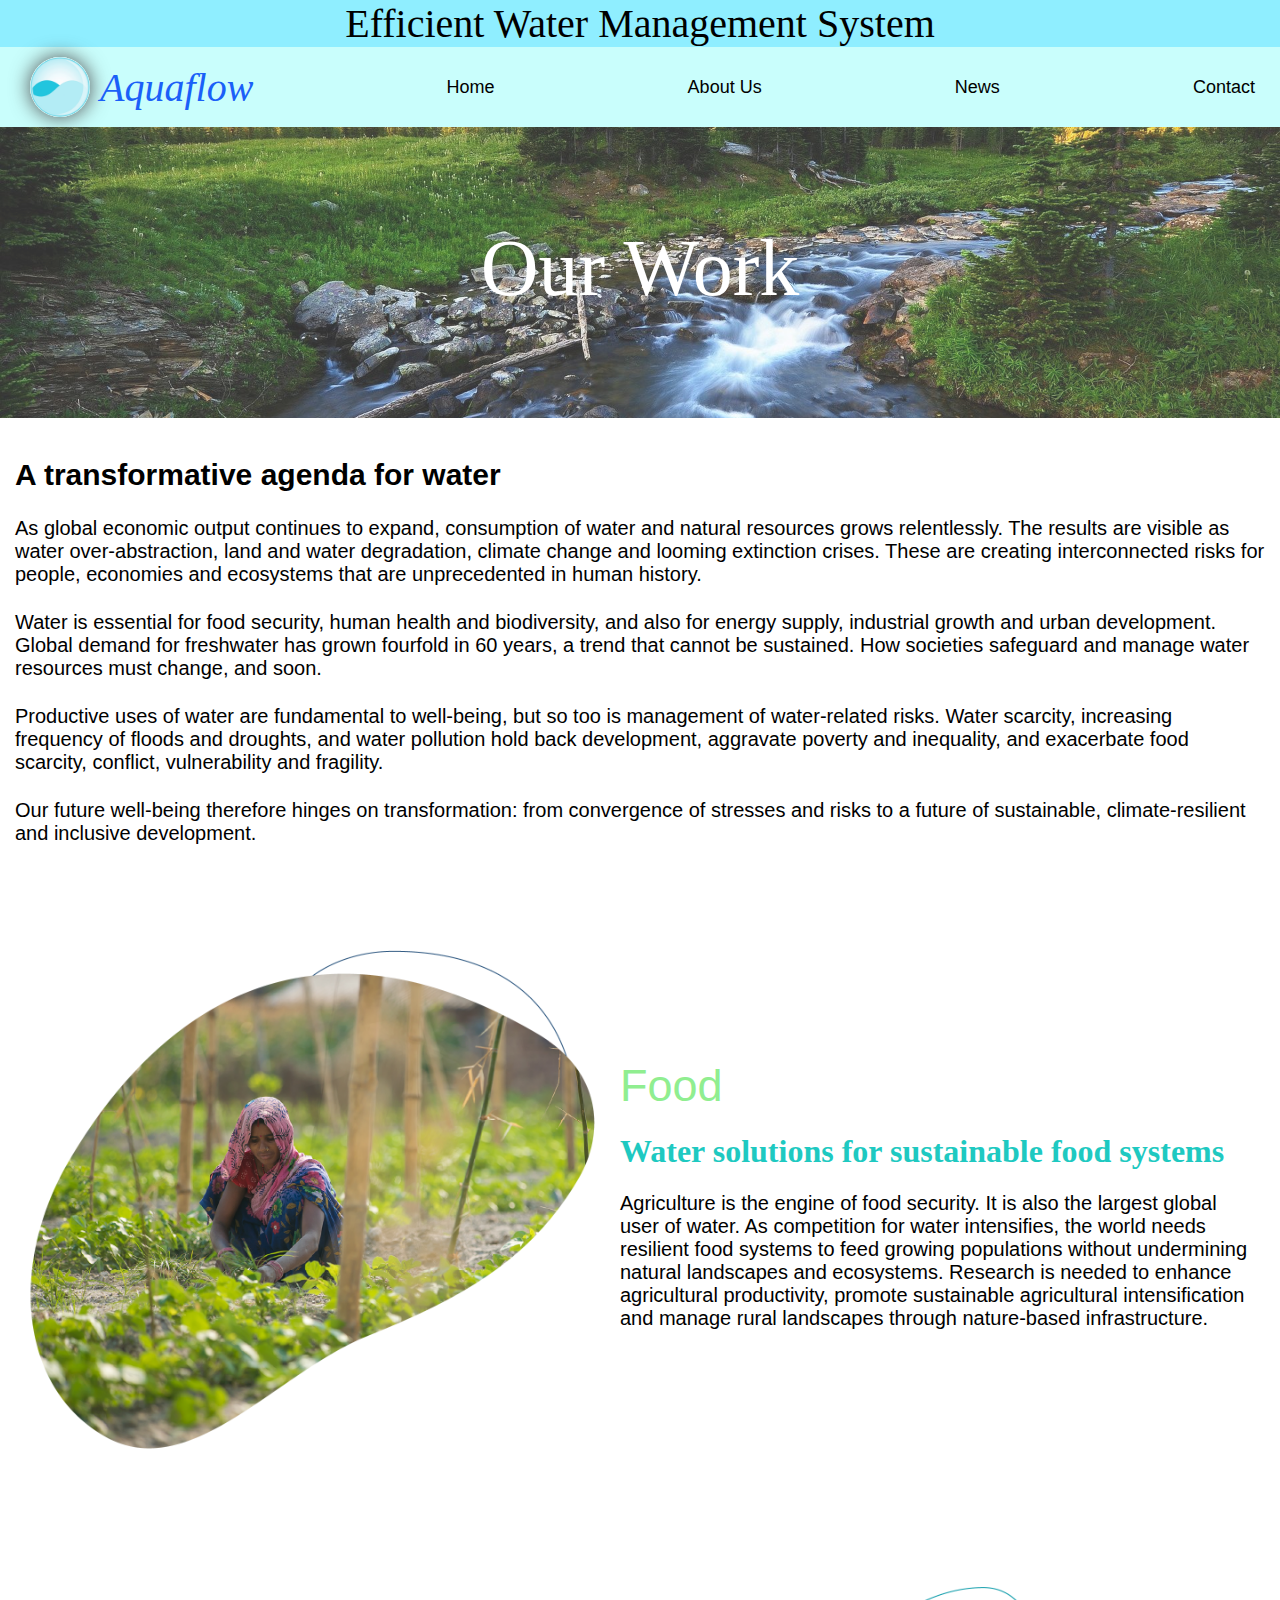
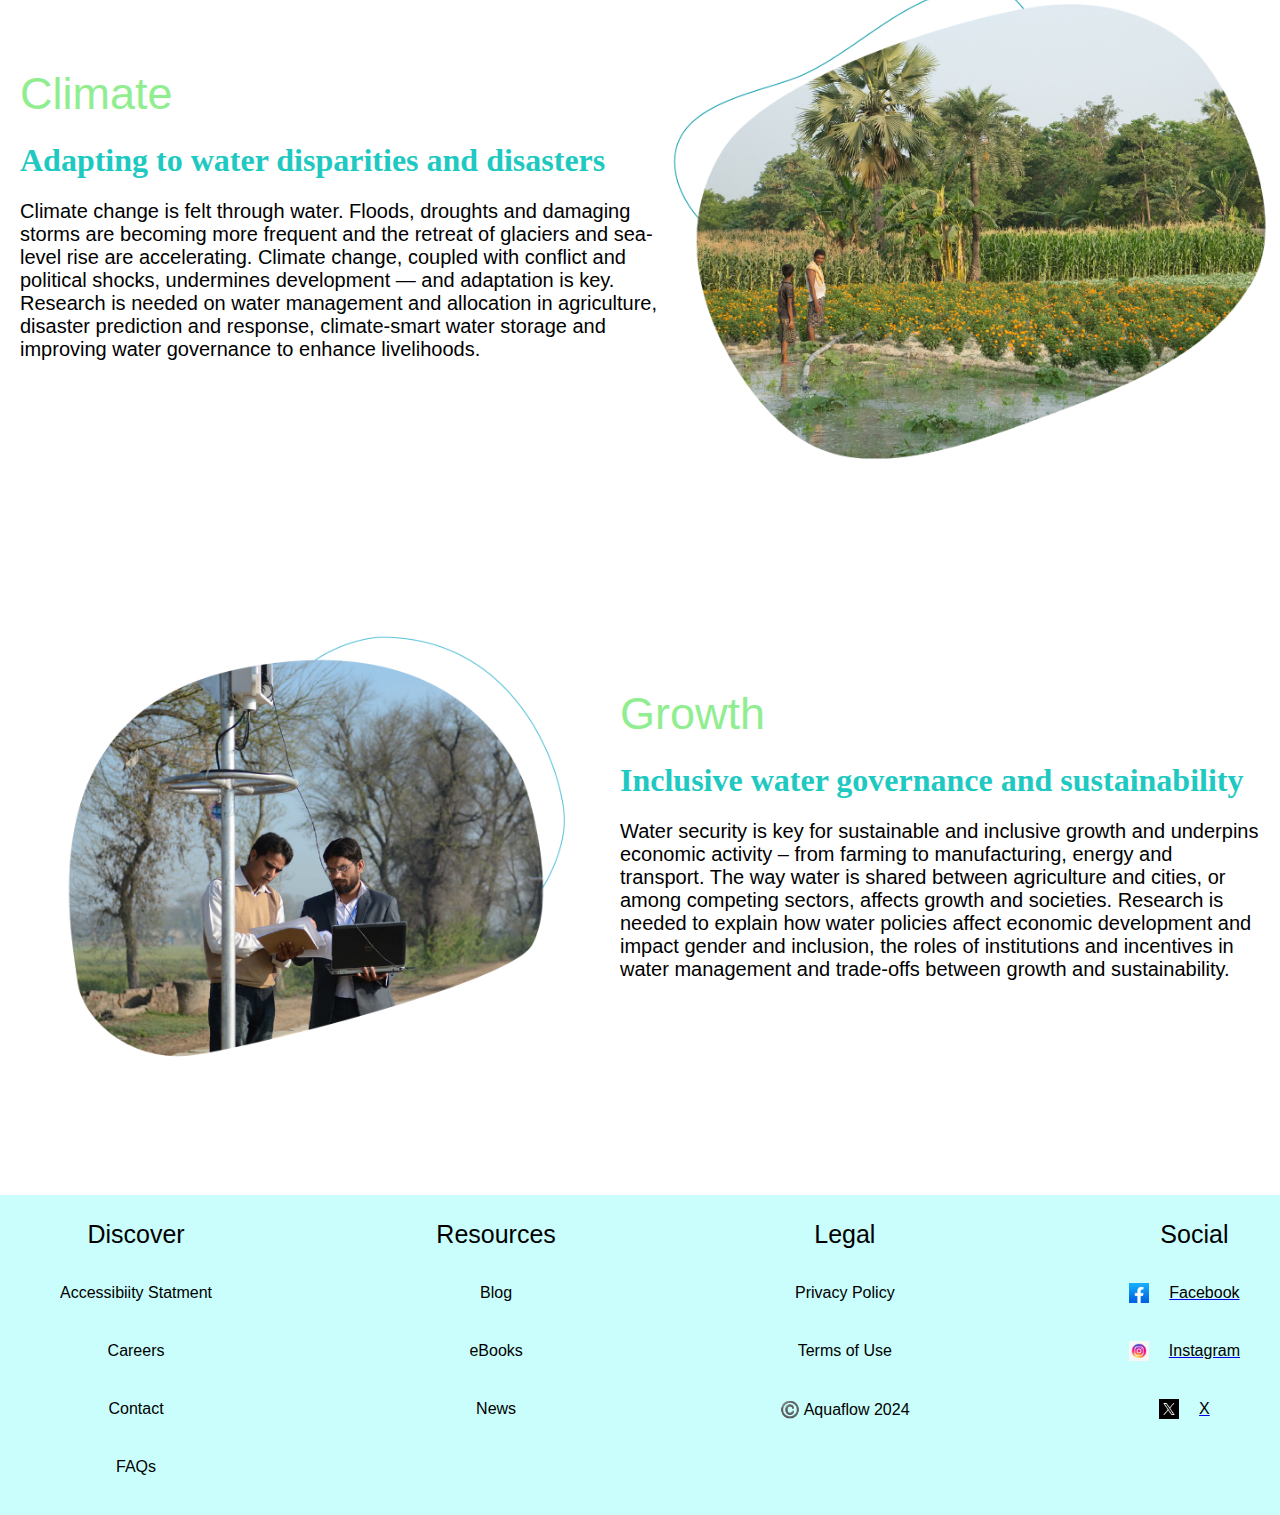
<file: about-us.html>
<!DOCTYPE html>
<html>
    <head>
        <title>About Us</title>
        <link rel="stylesheet" href="about-us.css">
        <link rel="stylesheet" href="Header-Footer.css">
        <meta name="viewport" content="width=device-width, initial-scale=1">
    </head>
    <body>
        <div class="fixed-container"><div class="title">
            Efficient Water Management System
        </div>
        <div class="dashboard">
            <a class="logo-container" href="index.html"><img class="logo" src="pics/logo.gif">Aquaflow</a>
            <div><a class="home" href="index.html">Home</a></div>
            <div><a class="about-us" href="about-us.html">About Us</a></div> 
            <div><a class="about-us" href="news.html">News</a></div>
            <div><a class="about-us" href="contact.html">Contact</a></div>
        </div></div>
        <div class="our-work">Our Work</div>
        <div class="paras">
            <h2>A transformative agenda for water</h2>
            <p>
                As global economic output continues to expand, consumption of water and natural resources grows relentlessly. The results are visible as water over-abstraction, land and water degradation, climate change and looming extinction crises. These are creating interconnected risks for people, economies and ecosystems that are unprecedented in human history.                
            </p>
            <p>
                Water is essential for food security, human health and biodiversity, and also for energy supply, industrial growth and urban development. Global demand for freshwater has grown fourfold in 60 years, a trend that cannot be sustained. How societies safeguard and manage water resources must change, and soon.
            </p>
            <p>
                Productive uses of water are fundamental to well-being, but so too is management of water-related risks. Water scarcity, increasing frequency of floods and droughts, and water pollution hold back development, aggravate poverty and inequality, and exacerbate food scarcity, conflict, vulnerability and fragility.
            </p>
            <p>
                Our future well-being therefore hinges on transformation: from convergence of stresses and risks to a future of sustainable, climate-resilient and inclusive development.
            </p>
        </div>
        <div class="middle-container">
            <div>
                <img src="pics/food.webp">
                <div>
                    <p class="title-in">Food</p>
                    <h1>Water solutions for sustainable food systems</h1>
                    <p class="para">Agriculture is the engine of food security. It is also the largest global user of water. As competition for water intensifies, the world needs resilient food systems to feed growing populations without undermining natural landscapes and ecosystems. Research is needed to enhance agricultural productivity, promote sustainable agricultural intensification and manage rural landscapes through nature-based infrastructure.</p>
                </div>
            </div>
            <div>
                <div>
                    <p class="title-in">Climate</p>
                    <h1>Adapting to water disparities and disasters</h1>
                    <p class="para">Climate change is felt through water. Floods, droughts and damaging storms are becoming more frequent and the retreat of glaciers and sea-level rise are accelerating. Climate change, coupled with conflict and political shocks, undermines development — and adaptation is key. Research is needed on water management and allocation in agriculture, disaster prediction and response, climate-smart water storage and improving water governance to enhance livelihoods.</p>
                </div>
                <img src="pics/climate.png">
            </div>
            <div>
                <img src="pics/growth.png">
                <div>
                    <p class="title-in">Growth</p>
                    <h1>Inclusive water governance and sustainability</h1>
                    <p class="para">Water security is key for sustainable and inclusive growth and underpins economic activity – from farming to manufacturing, energy and transport. The way water is shared between agriculture and cities, or among competing sectors, affects growth and societies. Research is needed to explain how water policies affect economic development and impact gender and inclusion, the roles of institutions and incentives in water management and trade-offs between growth and sustainability.</p>
                </div>
            </div>
        </div>
        <div class="footer-container">
            <div>
                <p class="word">Discover</p>
                <div><p>Accessibiity Statment</p>
                <p>Careers</p>
                <p><a class="discover" href="contact.html">Contact</a></p>
                <p>FAQs</p></div>
            </div>
            <div>
                <p class="word">Resources</p>
                <div><p>Blog</p>
                <p>eBooks</p>
                <p><a class="discover" href="news.html">News</a></p></div>
            </div>
            <div>
                <p class="word">Legal</p>
                <div><p>Privacy Policy</p>
                <p>Terms of Use</p>
                <p>©️ Aquaflow 2024</p></div>
            </div>
            <div>
                <p class="word">Social</p>
                <div class="soc-med">
                    <a href="https://www.facebook.com/water">
                    <div><img class="facebook" src="pics/facebook.jpeg">
                    <p>Facebook</p></div>
                    </a>
                    <a href="https://www.instagram.com/water/?fbclid=IwZXh0bgNhZW0CMTAAAR3cwOJWrh4oOjmiGgrSKpBUYRbAKE06gYnoDb7cJ_oI88UX0i-hg00gLpc_aem_iJ_I29HMJVUO2KGTJCjdKg">
                    <div><img class="facebook" src="pics/insta.jpeg">
                    <p>Instagram</p></div>
                    </a>
                    <a href="https://x.com/water">
                    <div><img class="facebook" src="pics/X.png">
                    <p>X</p></div>
                    </a>
                </div>
            </div>
        </div>
    </body>
</html>
</file>
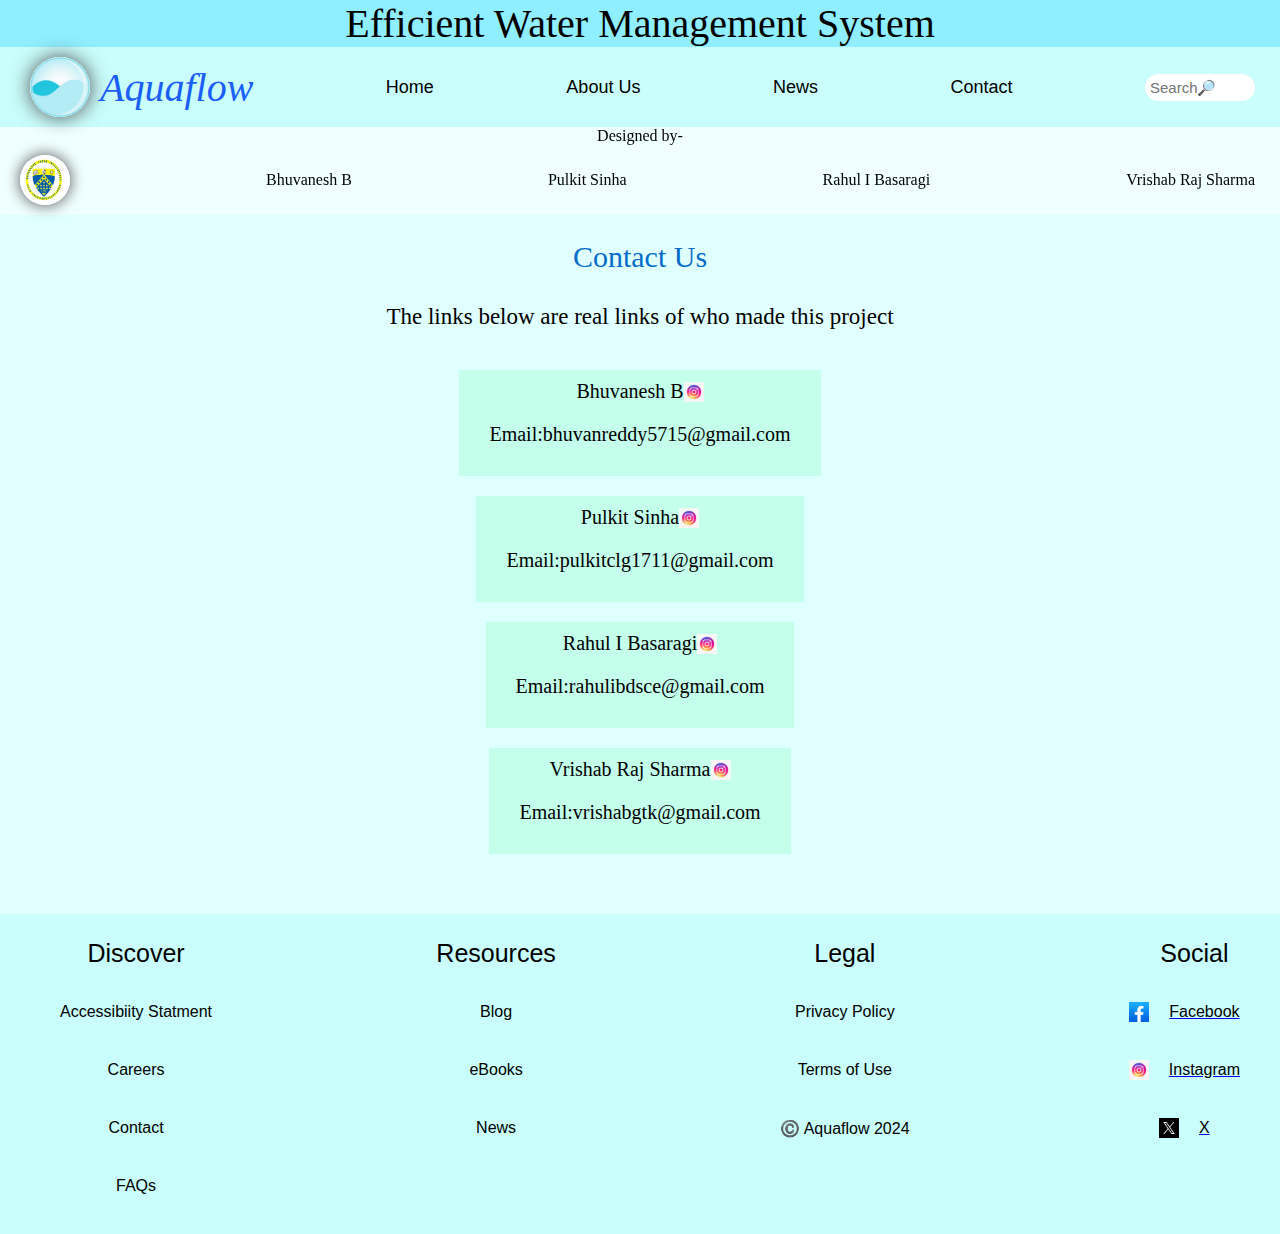
<file: contact.html>
<!DOCTYPE html>
<html>
    <head>
        <title>
            Surface water Statistics
        </title>
        <link rel="stylesheet" href="Header-Footer.css">
        <link rel="stylesheet" href="contact.css">
        <meta name="viewport" content="width=device-width, initial-scale=1">
    </head>
    <body>
        <div class="fixed-container">
            <div class="title">
                Efficient Water Management System
            </div>
            <div class="dashboard">
                <a class="logo-container" href="index.html"><img class="logo" src="pics/logo.gif">Aquaflow</a>
                <div><a class="home" href="index.html">Home</a></div>
                <div><a class="about-us" href="about-us.html">About Us</a></div> 
                <div><a class="about-us" href="news.html">News</a></div>
                <div><a class="about-us" href="contact.html">Contact</a></div>
                <div><input type="text" placeholder="Search🔎" class="search"></div>
            </div>
            <div class="designed-by">
                Designed by-
            </div>
            <div class="logo-names">
                <img class="dsce" src="pics/Screenshot 2024-07-01 105010.png">
                <div>Bhuvanesh B</div>
                <div>Pulkit Sinha</div>
                <div>Rahul I Basaragi</div>
                <div>Vrishab Raj Sharma</div>
            </div>
        </div>

        <div class="contact-us">Contact Us</div>
        <div class="fyi">The links below are real links of who made this project</div>
        <div class="middle-section">
            <div>
                <a href="https://www.instagram.com/bhuvanreddybnr/">
                    Bhuvanesh B<img class="facebook" src="pics/insta.jpeg">
                </a>
                <div>Email:bhuvanreddy5715@gmail.com</div>
            </div>
            <div>
                <a href="https://www.instagram.com/pulkit_just19/">
                    Pulkit Sinha<img class="facebook" src="pics/insta.jpeg">
                </a>
                <div>Email:pulkitclg1711@gmail.com</div>
            </div>
            <div>
                <a href="https://www.instagram.com/rahul__ib/">
                Rahul I Basaragi<img class="facebook" src="pics/insta.jpeg">
                </a>
                <div>Email:rahulibdsce@gmail.com</div>
            </div>
            <div>
                <a href="https://www.instagram.com/vrishabraj_628/">
                Vrishab Raj Sharma<img class="facebook" src="pics/insta.jpeg">
                </a>
                <div>Email:vrishabgtk@gmail.com</div>
            </div>
        </div>
                
        <div class="footer-container">
            <div>
                <p class="word">Discover</p>
                <div><p>Accessibiity Statment</p>
                <p>Careers</p>
                <p><a class="discover" href="contact.html">Contact</a></p>
                <p>FAQs</p>
            </div>
            </div>
            <div>
                <p class="word">Resources</p>
                <div><p>Blog</p>
                <p>eBooks</p>
                <p><a class="discover" href="news.html">News</a></p></div>
            </div>
            <div>
                <p class="word">Legal</p>
                <div><p>Privacy Policy</p>
                <p>Terms of Use</p>
                <p>©️ Aquaflow 2024</p></div>
            </div>
            <div>
                <p class="word">Social</p>
                <div class="soc-med">
                    <a href="https://www.facebook.com/water">
                    <div><img class="facebook" src="pics/facebook.jpeg">
                    <p>Facebook</p></div>
                    </a>
                    <a href="https://www.instagram.com/water/?fbclid=IwZXh0bgNhZW0CMTAAAR3cwOJWrh4oOjmiGgrSKpBUYRbAKE06gYnoDb7cJ_oI88UX0i-hg00gLpc_aem_iJ_I29HMJVUO2KGTJCjdKg">
                    <div><img class="facebook" src="pics/insta.jpeg">
                    <p>Instagram</p></div>
                    </a>
                    <a href="https://x.com/water">
                    <div><img class="facebook" src="pics/X.png">
                    <p>X</p></div>
                    </a>
                </div>
            </div>
    </body>
</html>
</file>
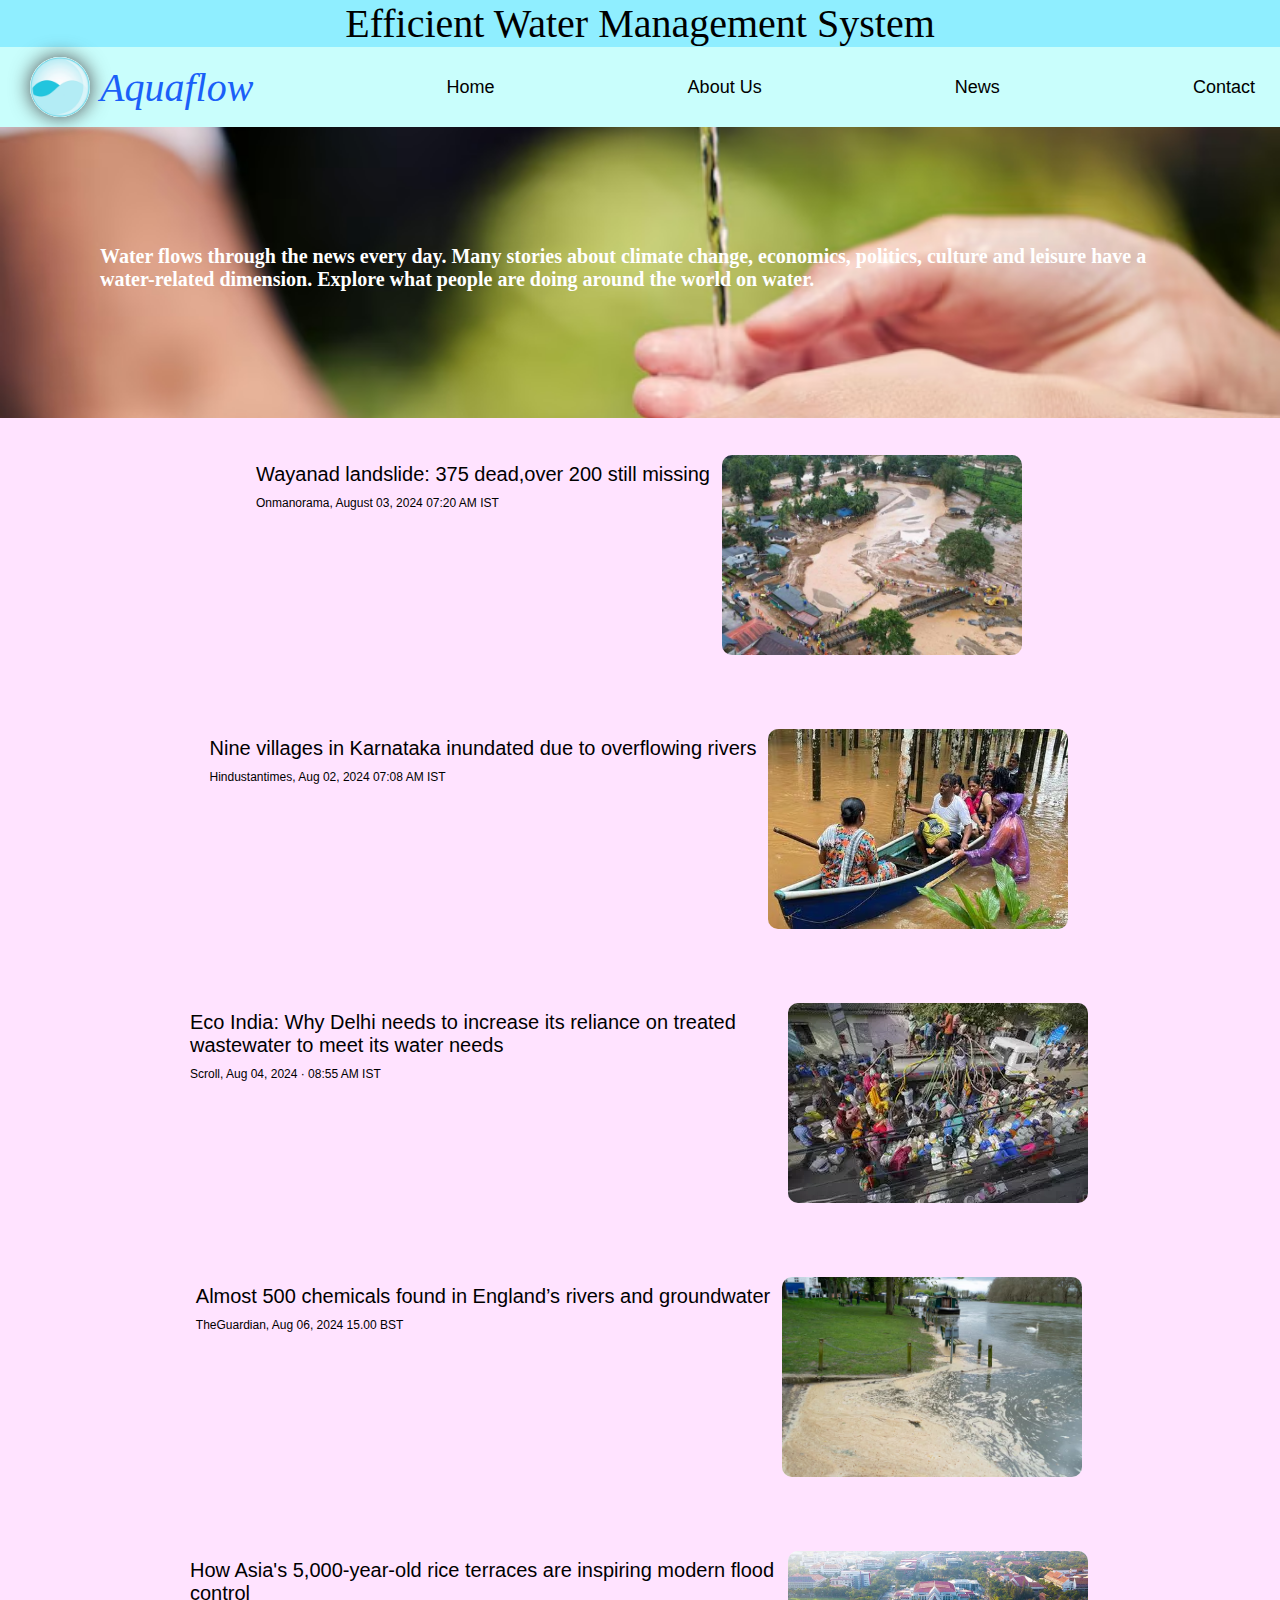
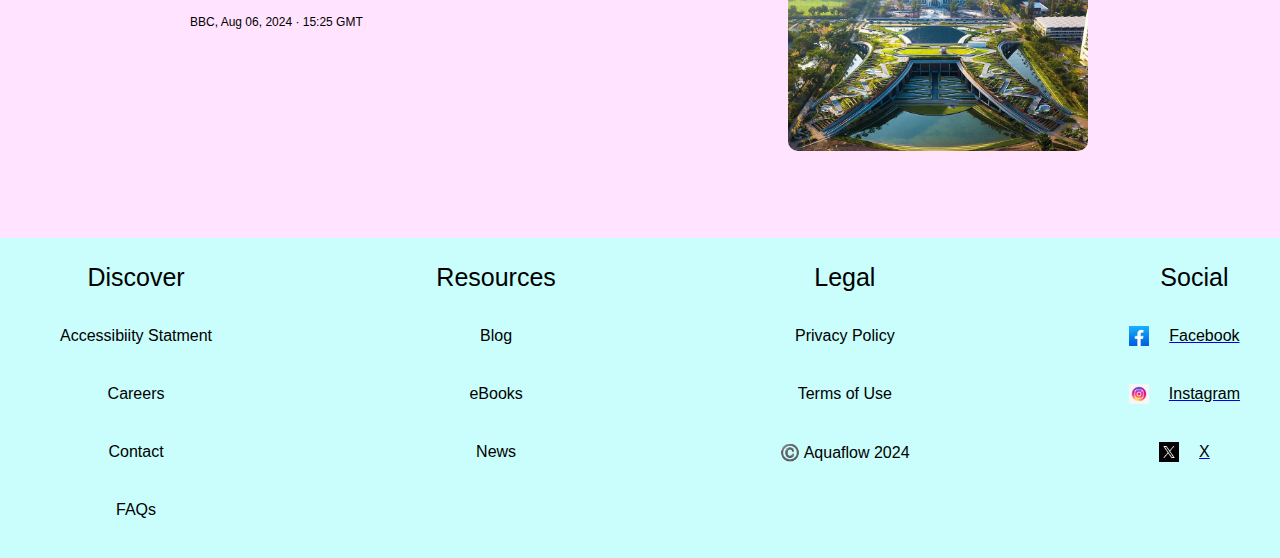
<file: news.html>
<!DOCTYPE html>
<html>
    <head>
        <title>Water_management_system</title>

        <link rel="stylesheet" href="news.css">
        <link rel="stylesheet" href="Header-Footer.css">
        <meta name="viewport" content="width=device-width, initial-scale=1">
    </head>
    <body>
        <div class="fixed-container"><div class="title">
            Efficient Water Management System
        </div>
        <div class="dashboard">
            <a class="logo-container" href="index.html"><img class="logo" src="pics/logo.gif">Aquaflow</a>
            <div><a class="home" href="index.html">Home</a></div>
            <div><a class="about-us" href="about-us.html">About Us</a></div> 
            <div><a class="about-us" href="news.html">News</a></div>
            <div><a class="about-us" href="contact.html">Contact</a></div>
        </div></div>

        <div class="heading">Water flows through the news every day. Many stories about climate change, economics, politics, culture and leisure have a water-related dimension. Explore what people are doing around the world on water.</div>
        <div class="middle-section">
            <div>
                <div>
                    <a href="https://www.onmanorama.com/news/kerala/2024/08/03/wayanad-landslide-chooralmala-mundakkai-search-operation-death-toll-live.html" class="news-content">Wayanad landslide: 375 dead,over 200 still missing</a>
                    <div class="days-ago">Onmanorama, August 03, 2024 07:20 AM IST</div>
                </div>
                <img src="pics/wayanad-flood.jpg">
            </div>
            <div>
                <div>
                    <a href="https://www.hindustantimes.com/india-news/rains-lash-uttara-kannada-over-400-people-evacuated-from-district-101722538149379-amp.html" class="news-content">Nine villages in Karnataka inundated due to overflowing rivers</a>
                    <div class="days-ago">Hindustantimes, Aug 02, 2024 07:08 AM IST</div>
                </div>
                <img src="pics/karnataka-flood.avif">
            </div>
            <div>
                <div>
                    <a href="https://scroll.in/video/1071606/eco-india-why-delhi-needs-to-increase-its-reliance-on-treated-wastewater-to-meet-its-water-needs" class="news-content">Eco India: Why Delhi needs to increase its reliance on treated wastewater to meet its water needs</a>
                    <div class="days-ago">Scroll, Aug 04, 2024 · 08:55 AM IST</div>
                </div>
                <img src="pics/new-delhi-water-crisis.webp">
            </div>
            <div>
                <div>
                    <a href="https://www.theguardian.com/environment/article/2024/aug/06/almost-500-chemicals-found-in-englands-rivers-and-groundwater" class="news-content">Almost 500 chemicals found in England’s rivers and groundwater</a>
                    <div class="days-ago">TheGuardian, Aug 06, 2024 15.00 BST</div>
                </div>
                <img src="pics/uk-rivers.avif">
            </div>
            <div>
                <div>
                    <a href="https://www.bbc.com/future/article/20240805-how-ancient-rice-terraces-inspire-flood-resilience-in-asian-cities" class="news-content">How Asia's 5,000-year-old rice terraces are inspiring modern flood control</a>
                    <div class="days-ago">BBC, Aug 06, 2024 · 15:25 GMT</div>
                </div>
                <img src="pics/asian-water-idea.webp">
            </div>
        </div>

        <div class="footer-container">
            <div>
                <p class="word">Discover</p>
                <div><p>Accessibiity Statment</p>
                <p>Careers</p>
                <p><a class="discover" href="contact.html">Contact</a></p>
                <p>FAQs</p></div>
            </div>
            <div>
                <p class="word">Resources</p>
                <div><p>Blog</p>
                <p>eBooks</p>
                <p><a class="discover" href="news.html">News</a></p></div>
            </div>
            <div>
                <p class="word">Legal</p>
                <div><p>Privacy Policy</p>
                <p>Terms of Use</p>
                <p>©️ Aquaflow 2024</p>
            </div>
            </div>
            <div>
                <p class="word">Social</p>
                <div class="soc-med">
                    <a href="https://www.facebook.com/water">
                    <div><img class="facebook" src="pics/facebook.jpeg">
                    <p>Facebook</p></div>
                    </a>
                    <a href="https://www.instagram.com/water/?fbclid=IwZXh0bgNhZW0CMTAAAR3cwOJWrh4oOjmiGgrSKpBUYRbAKE06gYnoDb7cJ_oI88UX0i-hg00gLpc_aem_iJ_I29HMJVUO2KGTJCjdKg">
                    <div><img class="facebook" src="pics/insta.jpeg">
                    <p>Instagram</p></div>
                    </a>
                    <a href="https://x.com/water">
                    <div><img class="facebook" src="pics/X.png">
                    <p>X</p></div>
                    </a>
                </div>
            </div>
        </div> 
    </body>
</html>
</file>
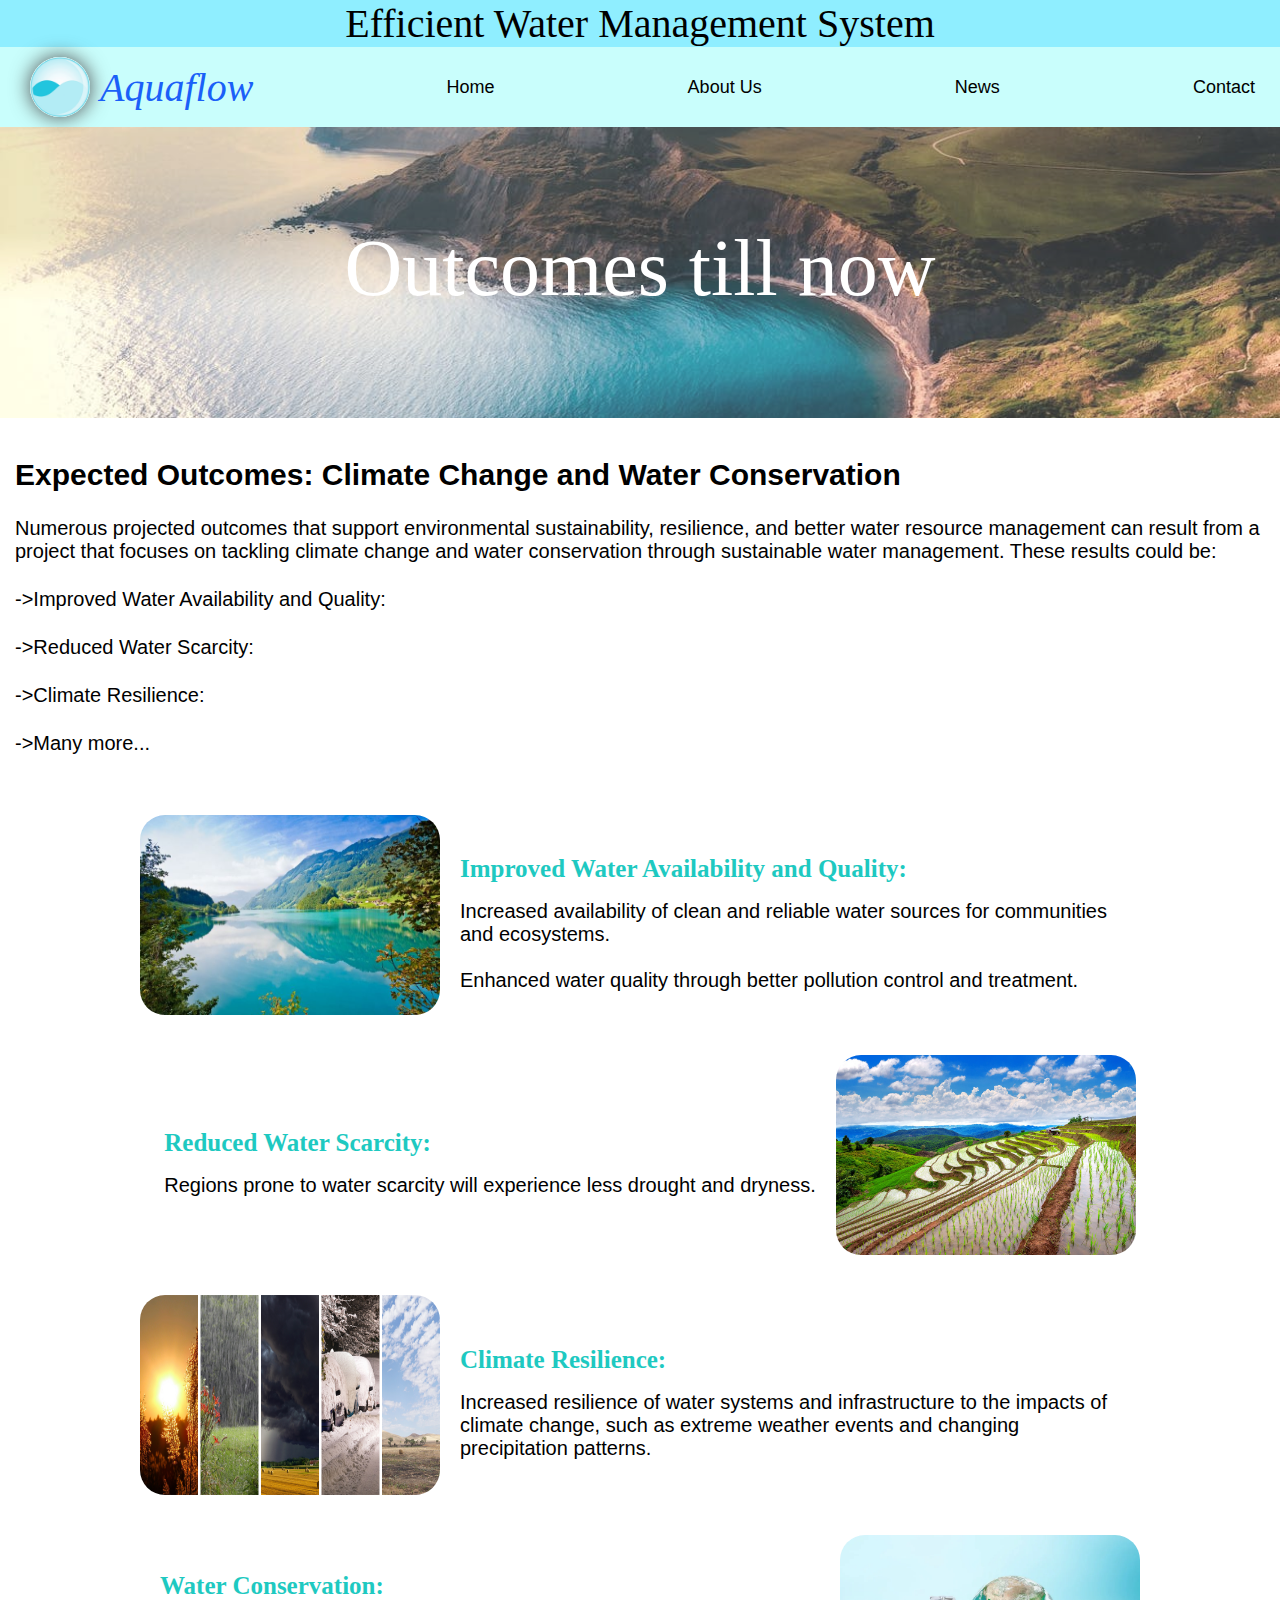
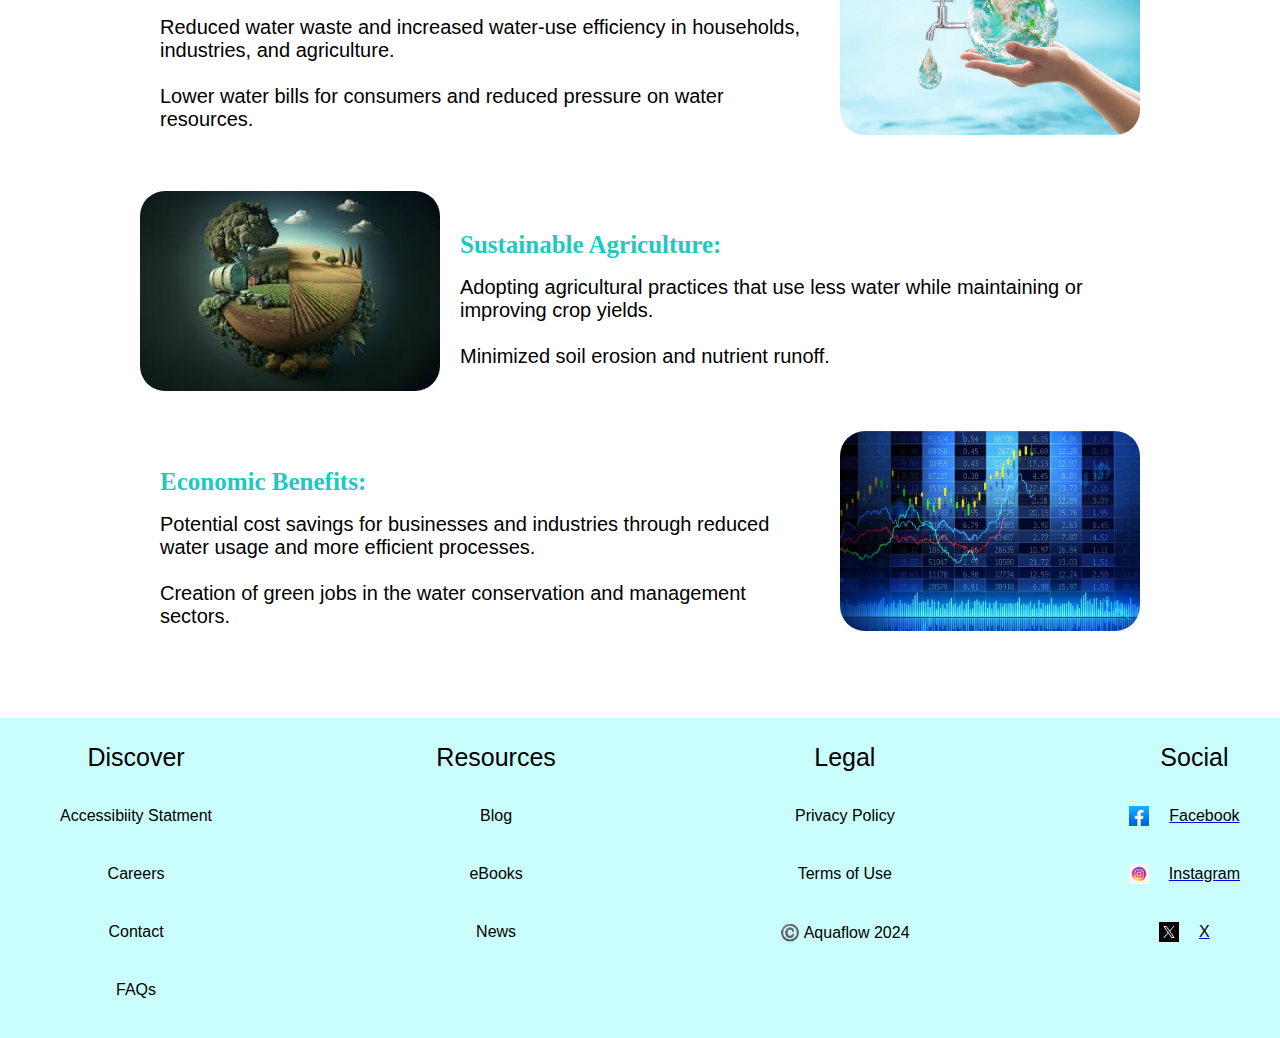
<file: outcomes-till-now.html>
<!DOCTYPE html>
<html>
    <head>
        <title>About Us</title>
        <link rel="stylesheet" href="outcomes-till-now.css">
        <link rel="stylesheet" href="Header-Footer.css">
        <meta name="viewport" content="width=device-width, initial-scale=1">
    </head>
    <body>
        <div class="fixed-container"><div class="title">
            Efficient Water Management System
        </div>
        <div class="dashboard">
            <a class="logo-container" href="index.html"><img class="logo" src="pics/logo.gif">Aquaflow</a>
            <div><a class="home" href="index.html">Home</a></div>
            <div><a class="about-us" href="about-us.html">About Us</a></div> 
            <div><a class="about-us" href="news.html">News</a></div>
            <div><a class="about-us" href="contact.html">Contact</a></div>
        </div></div>
        <div class="our-work">Outcomes till now</div>
        <div class="paras">
            <h2>Expected Outcomes: Climate Change and Water Conservation</h2>
            <p>
                Numerous projected outcomes that support environmental sustainability, resilience, and better water resource management can result from a project that focuses on tackling climate change and water conservation through sustainable water management. These results could be:
            </p>
            <p>
                ->Improved Water Availability and Quality:
            </p>
            <p>
                ->Reduced Water Scarcity:
            </p>
            <p>
                ->Climate Resilience:
            </p>
            <p>
                ->Many more...
            </p>
        </div>
        <div class="middle-container">
            <div>
                <img src="pics/improved-water-quality.jpg">
                <div>
                    <h1>Improved Water Availability and Quality:</h1>
                    <p class="para">Increased availability of clean and reliable water sources for communities and ecosystems.
                        <br><br>Enhanced water quality through better pollution control and treatment.</p>
                </div>
            </div>
            <div>
                <div>
                    <h1>Reduced Water Scarcity:</h1>
                    <p class="para">Regions prone to water scarcity will experience less drought and dryness.</p>
                </div>
                <img src="pics/reduced-water-scarcity.jpg">
            </div>
            <div>
                <img src="pics/climate-resiliance.png">
                <div>
                    <h1>Climate Resilience:</h1>
                    <p class="para">Increased resilience of water systems and infrastructure to the impacts of climate change, such as extreme weather events and changing precipitation patterns.</p>
                </div>
            </div>
            <div>
                <div>
                    <h1>Water Conservation:</h1>
                    <p class="para">
                        Reduced water waste and increased water-use efficiency in households, industries, and agriculture.
                        <br><br>Lower water bills for consumers and reduced pressure on water resources.
                    </p>
                </div>
                <img src="pics/water-conservation.webp">
            </div>
            <div>
                <img src="pics/sustainable-agriculture.jpeg">
                <div>
                    <h1>Sustainable Agriculture:</h1>
                    <p class="para">
                        Adopting agricultural practices that use less water while maintaining or improving crop yields.
                        <br><br>Minimized soil erosion and nutrient runoff.
                    </p>
                </div>
            </div>
            <div>
                <div>
                    <h1>Economic Benefits:</h1>
                    <p class="para">
                        Potential cost savings for businesses and industries through reduced water usage and more efficient processes.
                        <br><br>Creation of green jobs in the water conservation and management sectors.
                    </p>
                </div>
                <img src="pics/economic-development.jpg">
            </div>
        </div>
        <div class="footer-container">
            <div>
                <p class="word">Discover</p>
                <div><p>Accessibiity Statment</p>
                <p>Careers</p>
                <p><a class="discover" href="contact.html">Contact</a></p>
                <p>FAQs</p></div>
            </div>
            <div>
                <p class="word">Resources</p>
                <div><p>Blog</p>
                <p>eBooks</p>
                <p><a class="discover" href="news.html">News</a></p></div>
            </div>
            <div>
                <p class="word">Legal</p>
                <div><p>Privacy Policy</p>
                <p>Terms of Use</p>
                <p>©️ Aquaflow 2024</p></div>
            </div>
            <div>
                <p class="word">Social</p>
                <div class="soc-med">
                    <a href="https://www.facebook.com/water">
                    <div><img class="facebook" src="pics/facebook.jpeg">
                    <p>Facebook</p></div>
                    </a>
                    <a href="https://www.instagram.com/water/?fbclid=IwZXh0bgNhZW0CMTAAAR3cwOJWrh4oOjmiGgrSKpBUYRbAKE06gYnoDb7cJ_oI88UX0i-hg00gLpc_aem_iJ_I29HMJVUO2KGTJCjdKg">
                    <div><img class="facebook" src="pics/insta.jpeg">
                    <p>Instagram</p></div>
                    </a>
                    <a href="https://x.com/water">
                    <div><img class="facebook" src="pics/X.png">
                    <p>X</p></div>
                    </a>
                </div>
            </div>
        </div>
    </body>
</html>
</file>
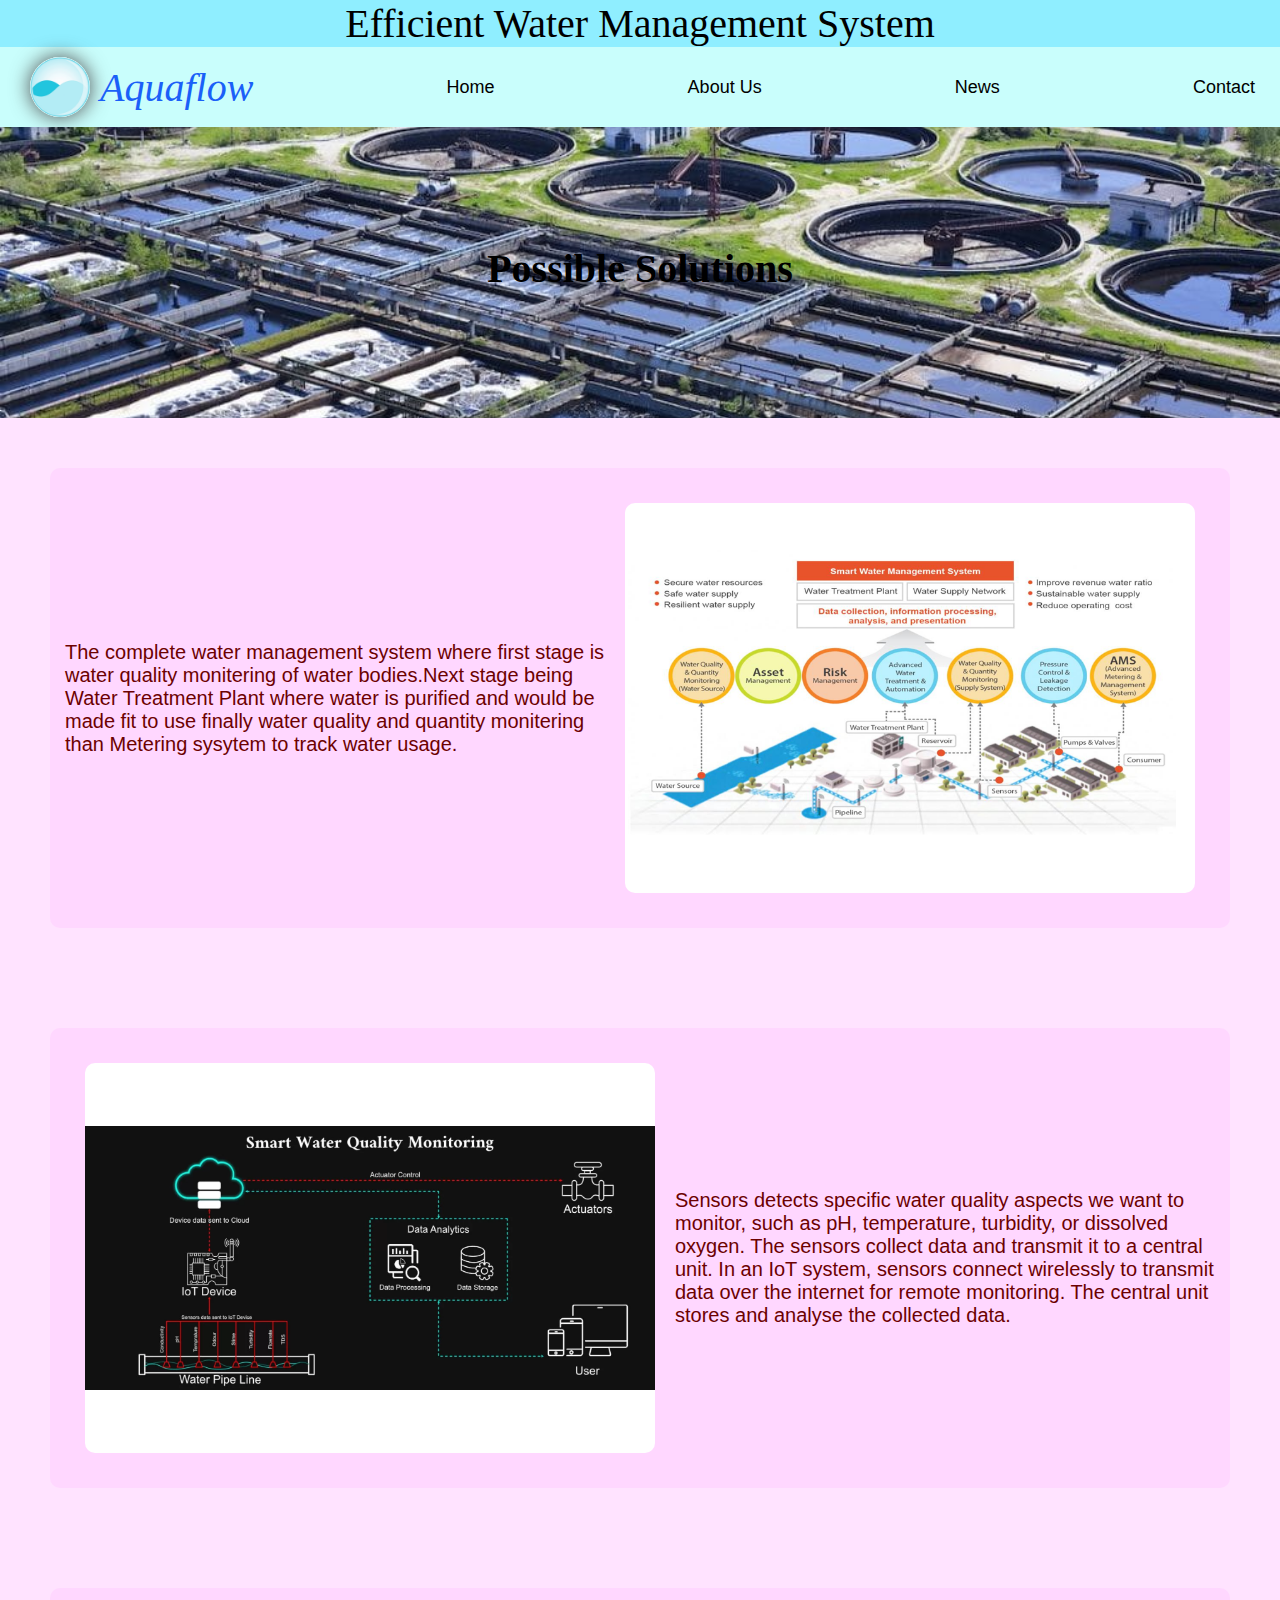
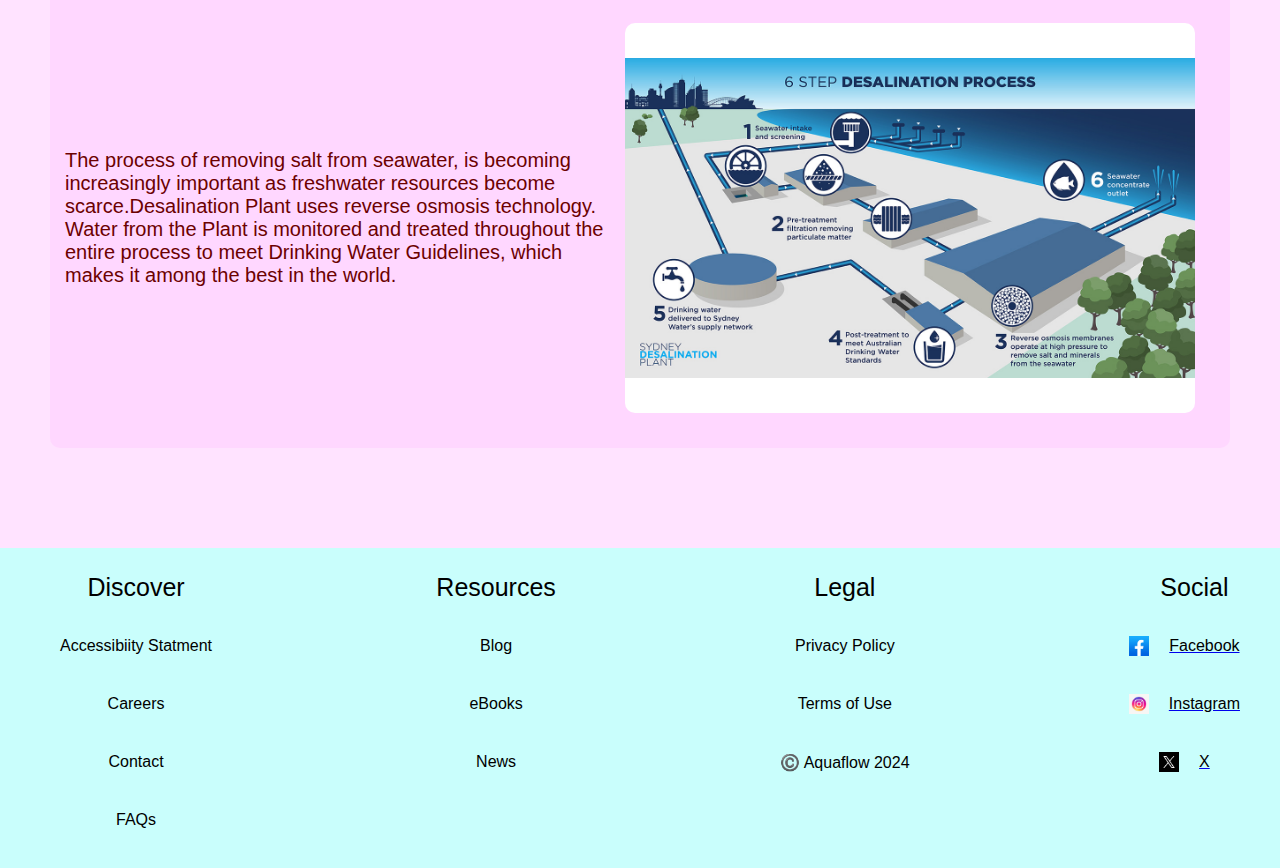
<file: possible-solutions.html>
<!DOCTYPE html>
<html>
    <head>
        <title>
            Surface water Statistics
        </title>
        <link rel="stylesheet" href="Header-Footer.css">
        <link rel="stylesheet" href="possible-solutions.css">
        <meta name="viewport" content="width=device-width, initial-scale=1">
    </head>
    <body>
        <div class="fixed-container"><div class="title">
            Efficient Water Management System
        </div>
        <div class="dashboard">
            <a class="logo-container" href="index.html"><img class="logo" src="pics/logo.gif">Aquaflow</a>
            <div><a class="home" href="index.html">Home</a></div>
            <div><a class="about-us" href="about-us.html">About Us</a></div> 
            <div><a class="about-us" href="news.html">News</a></div>
            <div><a class="about-us" href="contact.html">Contact</a></div>
        </div></div>

        <div class="heading">Possible Solutions</div>
        <div class="middle-section">
            <div>
                The complete water management system where first stage is water quality monitering of water bodies.Next stage being Water Treatment Plant where water is purified and would be made fit to use finally water quality and quantity monitering than Metering sysytem to track water usage.
                <img src="pics/Complete system.png">
            </div>
            <div>
                <img src="pics/water-quality-Monitoring-System.webp">
                Sensors detects specific water quality aspects we want to monitor, such as pH, temperature, turbidity, or dissolved oxygen. The sensors collect data and transmit it to a central unit. In an IoT system, sensors connect wirelessly to transmit data over the internet for remote monitoring. The central unit stores and analyse the collected data.
            </div>  
            <div>
                The process of removing salt from seawater, is becoming increasingly important as freshwater resources become scarce.Desalination Plant uses reverse osmosis technology. Water from the Plant is monitored and treated throughout the entire process to meet Drinking Water Guidelines, which makes it among the best in the world.
                <img src="pics/desalination.jpg">    
            </div>  
        </div>
                
        <div class="footer-container">
            <div>
                <p class="word">Discover</p>
                <div><p>Accessibiity Statment</p>
                <p>Careers</p>
                <p><a class="discover" href="contact.html">Contact</a></p>
                <p>FAQs</p></div>
            </div>
            <div>
                <p class="word">Resources</p>
                <div><p>Blog</p>
                <p>eBooks</p>
                <p><a class="discover" href="news.html">News</a></p></div>
            </div>
            <div>
                <p class="word">Legal</p>
                <div><p>Privacy Policy</p>
                <p>Terms of Use</p>
                <p>©️ Aquaflow 2024</p>
            </div>
            </div>
            <div>
                <p class="word">Social</p>
                <div class="soc-med">
                    <a href="https://www.facebook.com/water">
                    <div><img class="facebook" src="pics/facebook.jpeg">
                    <p>Facebook</p></div>
                    </a>
                    <a href="https://www.instagram.com/water/?fbclid=IwZXh0bgNhZW0CMTAAAR3cwOJWrh4oOjmiGgrSKpBUYRbAKE06gYnoDb7cJ_oI88UX0i-hg00gLpc_aem_iJ_I29HMJVUO2KGTJCjdKg">
                    <div><img class="facebook" src="pics/insta.jpeg">
                    <p>Instagram</p></div>
                    </a>
                    <a href="https://x.com/water">
                    <div><img class="facebook" src="pics/X.png">
                    <p>X</p></div>
                    </a>
                </div>
            </div>
    </body>
</html>
</file>
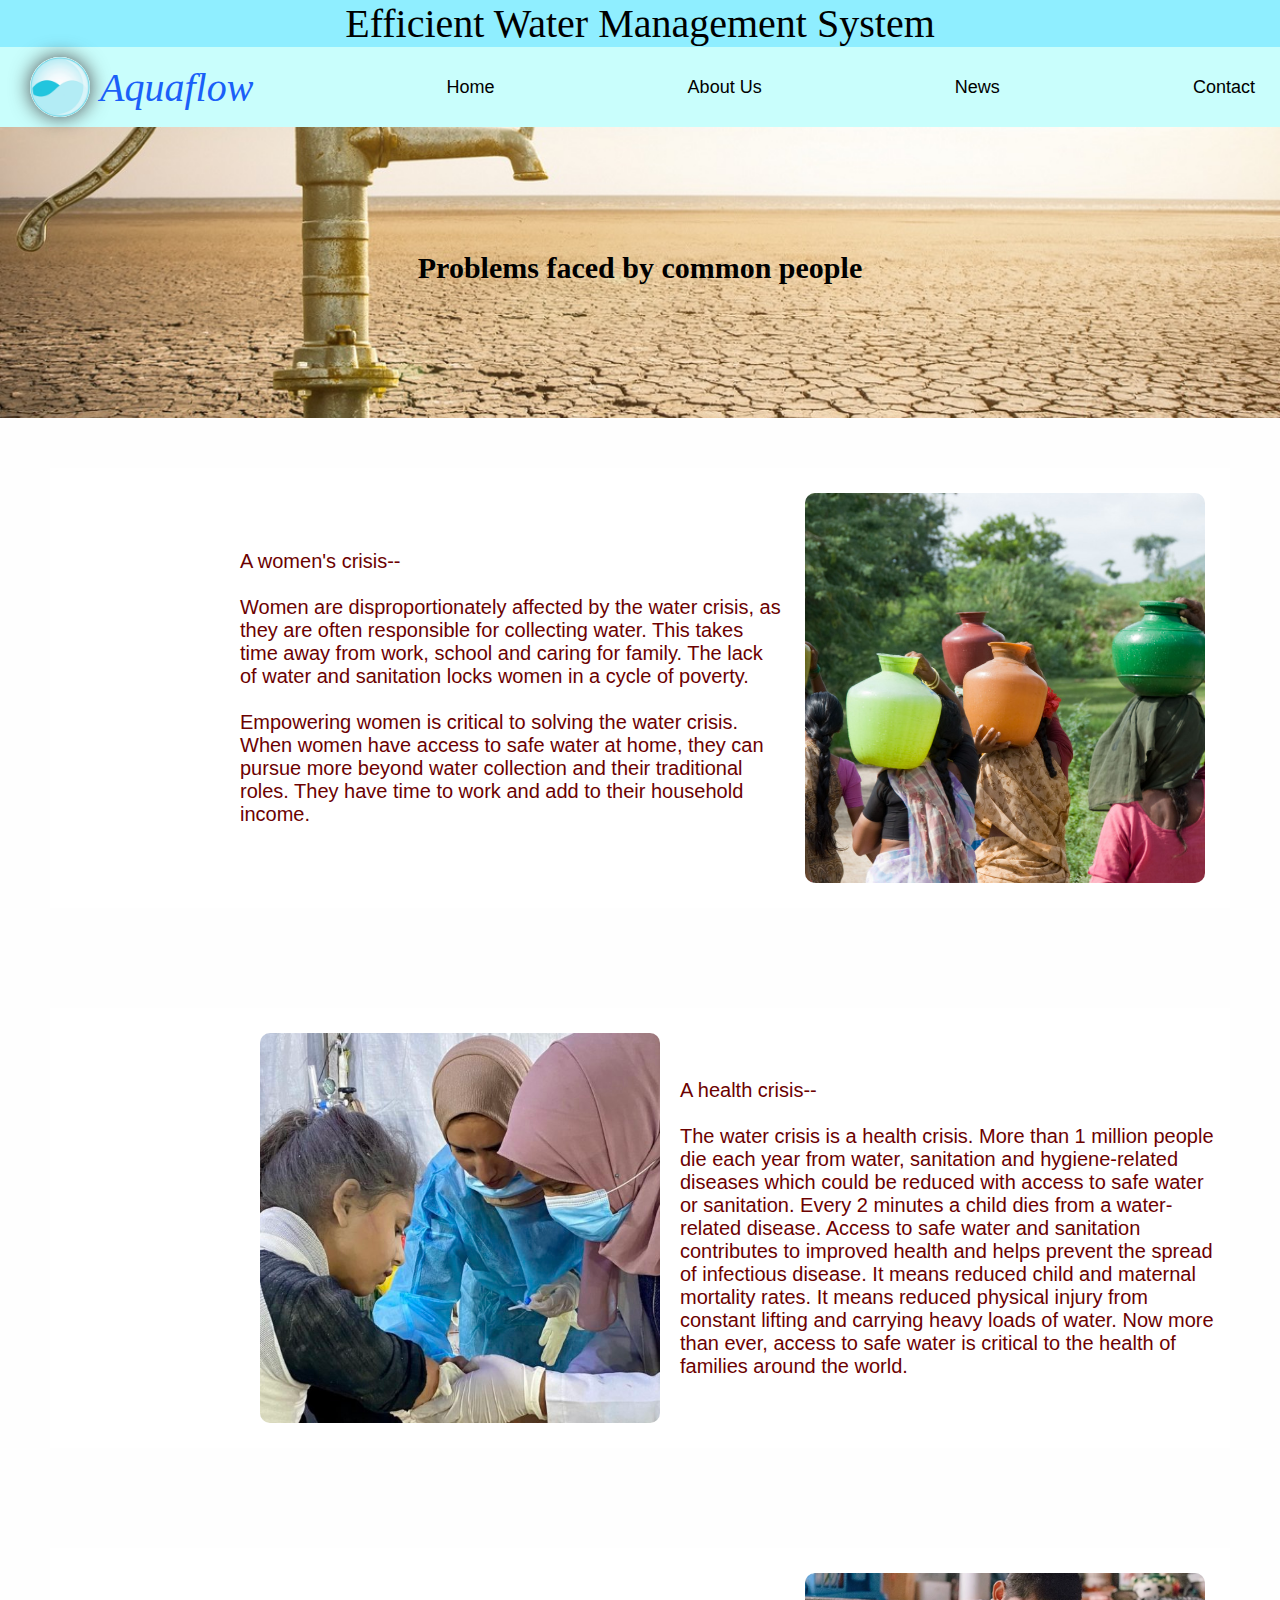
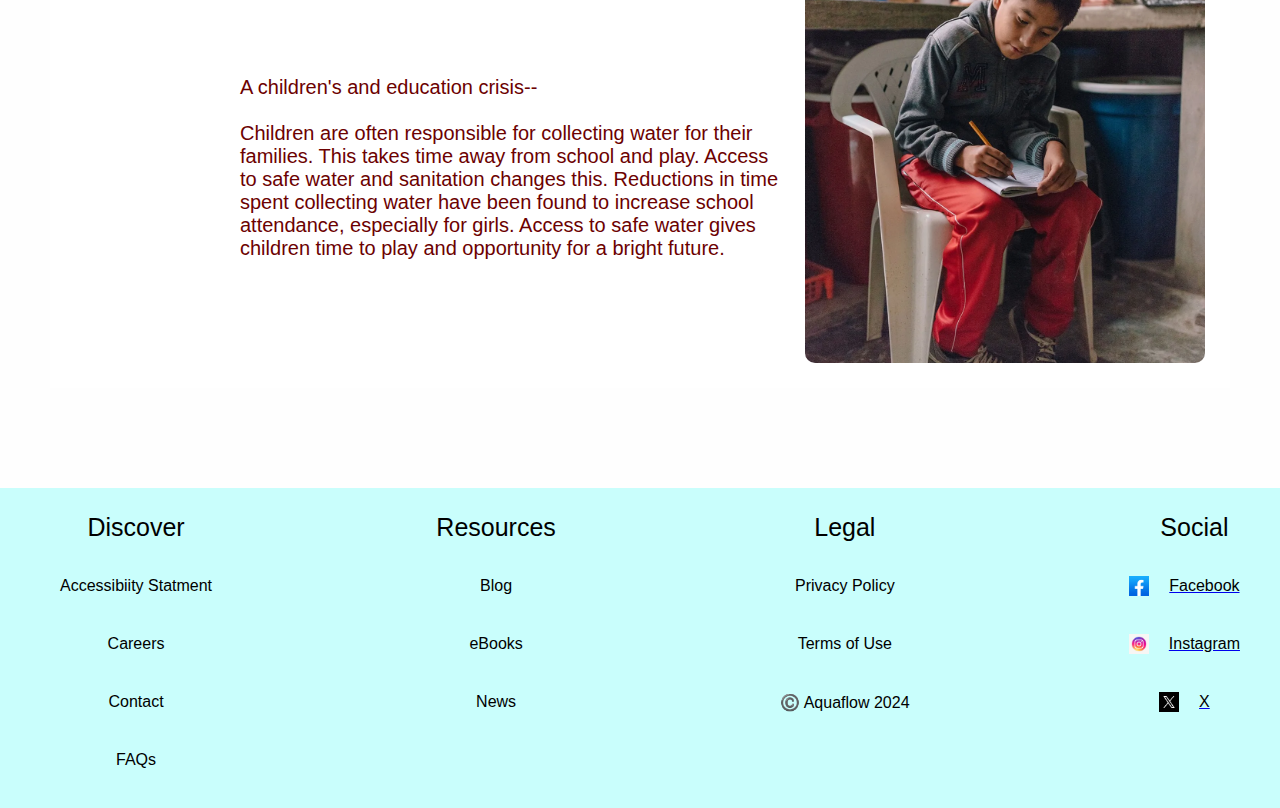
<file: problems-faced.html>
<!DOCTYPE html>
<html>
    <head>
        <title>
            Surface water Statistics
        </title>
        <link rel="stylesheet" href="Header-Footer.css">
        <link rel="stylesheet" href="problems-faced.css">
        <meta name="viewport" content="width=device-width, initial-scale=1">
    </head>
    <body>
        <div class="fixed-container"><div class="title">
            Efficient Water Management System
        </div>
        <div class="dashboard">
            <a class="logo-container" href="index.html"><img class="logo" src="pics/logo.gif">Aquaflow</a>
            <div><a class="home" href="index.html">Home</a></div>
            <div><a class="about-us" href="about-us.html">About Us</a></div> 
            <div><a class="about-us" href="news.html">News</a></div>
            <div><a class="about-us" href="contact.html">Contact</a></div>
        </div></div>

        <div class="heading">Problems faced by common people</div>
        <div class="middle-section">
            <div>
                A women's crisis--
                <br><br>Women are disproportionately affected by the water crisis, as they are often responsible for collecting water. This takes time away from work, school and caring for family. The lack of water and sanitation locks women in a cycle of poverty. 
                <br><br>Empowering women is critical to solving the water crisis. When women have access to safe water at home, they can pursue more beyond water collection and their traditional roles. They have time to work and add to their household income. 
                <img src="pics/women-crisis.jpg">
            </div>
            <div>
                <img src="pics/water-health-crisis.jpg">
                A health crisis--<br><br>
                The water crisis is a health crisis. More than 1 million people die each year from water, sanitation and hygiene-related diseases which could be reduced with access to safe water or sanitation. Every 2 minutes a child dies from a water-related disease. Access to safe water and sanitation contributes to improved health and helps prevent the spread of infectious disease. It means reduced child and maternal mortality rates. It means reduced physical injury from constant lifting and carrying heavy loads of water. Now more than ever, access to safe water is critical to the health of families around the world.
            </div>  
            <div>
                A children's and education crisis--<br><br>
                Children are often responsible for collecting water for their families. This takes time away from school and play. Access to safe water and sanitation changes this. Reductions in time spent collecting water have been found to increase school attendance, especially for girls. Access to safe water gives children time to play and opportunity for a bright future.
                <img src="pics/water-education-crisis.webp">    
            </div>  
        </div>
                
        <div class="footer-container">
            <div>
                <p class="word">Discover</p>
                <div><p>Accessibiity Statment</p>
                <p>Careers</p>
                <p><a class="discover" href="contact.html">Contact</a></p>
                <p>FAQs</p></div>
            </div>
            <div>
                <p class="word">Resources</p>
                <div><p>Blog</p>
                <p>eBooks</p>
                <p><a class="discover" href="news.html">News</a></p></div>
            </div>
            <div>
                <p class="word">Legal</p>
                <div><p>Privacy Policy</p>
                <p>Terms of Use</p>
                <p>©️ Aquaflow 2024</p></div>
            </div>
            <div>
                <p class="word">Social</p>
                <div class="soc-med">
                    <a href="https://www.facebook.com/water">
                    <div><img class="facebook" src="pics/facebook.jpeg">
                    <p>Facebook</p></div>
                    </a>
                    <a href="https://www.instagram.com/water/?fbclid=IwZXh0bgNhZW0CMTAAAR3cwOJWrh4oOjmiGgrSKpBUYRbAKE06gYnoDb7cJ_oI88UX0i-hg00gLpc_aem_iJ_I29HMJVUO2KGTJCjdKg">
                    <div><img class="facebook" src="pics/insta.jpeg">
                    <p>Instagram</p></div>
                    </a>
                    <a href="https://x.com/water">
                    <div><img class="facebook" src="pics/X.png">
                    <p>X</p></div>
                    </a>
                </div>
            </div>
    </body>
</html>
</file>
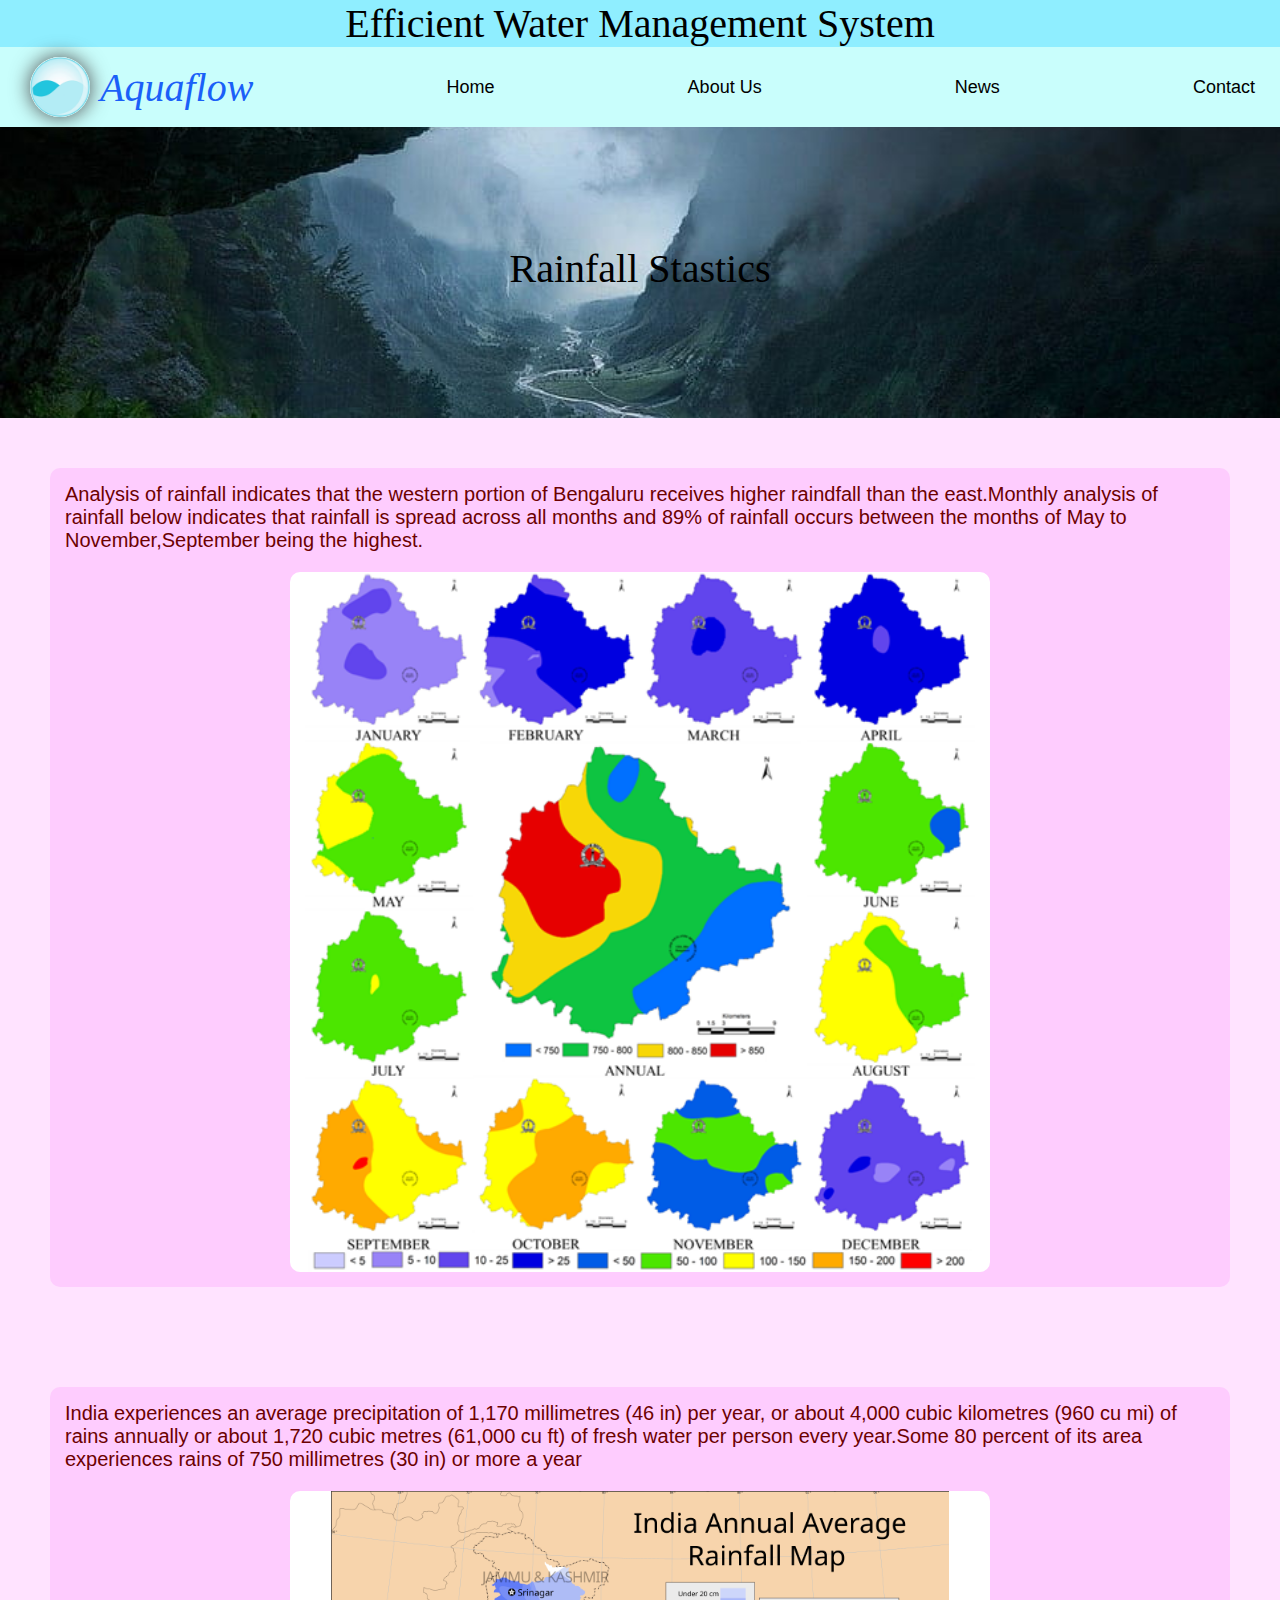
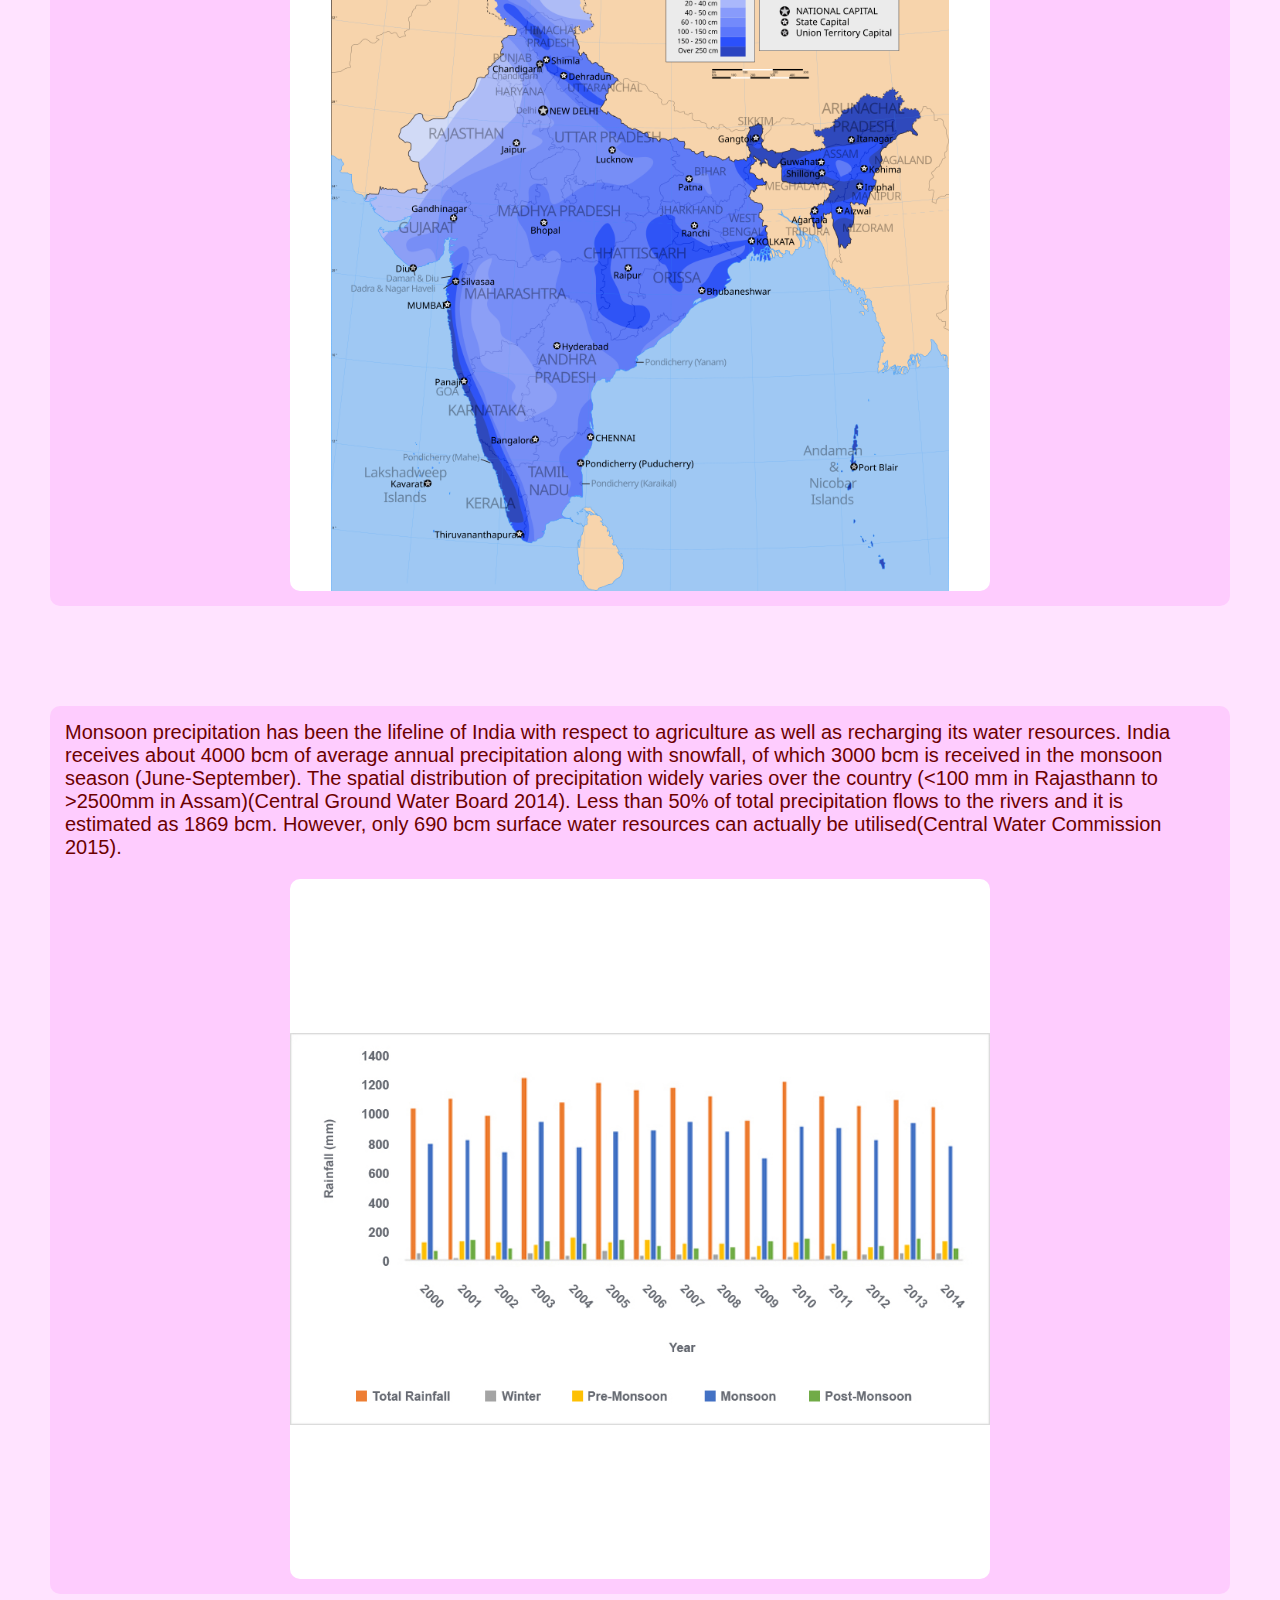
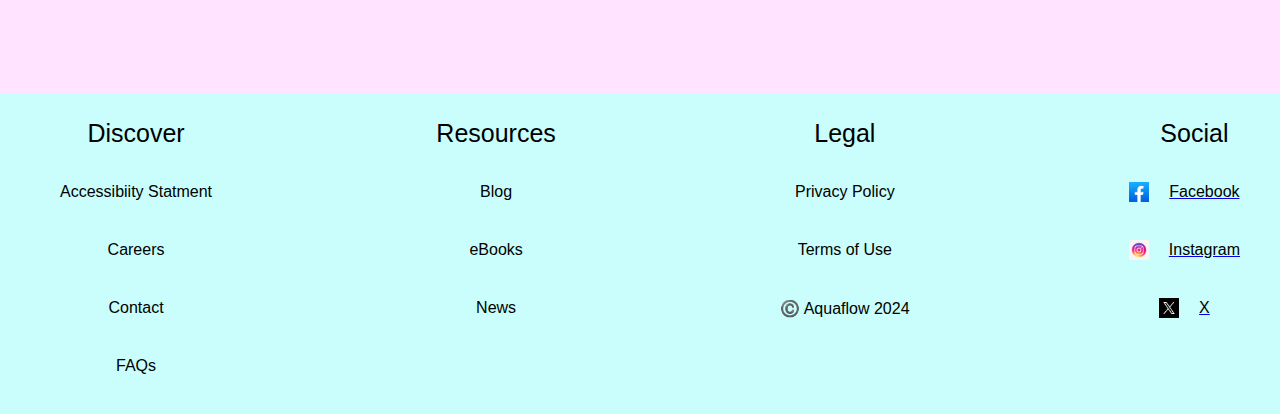
<file: rainfall-stats.html>
<!DOCTYPE html>
<html>
    <head>
        <title>
            Surface water Statistics
        </title>
        <link rel="stylesheet" href="Header-Footer.css">
        <link rel="stylesheet" href="rainfall-stats.css">
        <meta name="viewport" content="width=device-width, initial-scale=1">
    </head>
    <body>
        <div class="fixed-container"><div class="title">
            Efficient Water Management System
        </div>
        <div class="dashboard">
            <a class="logo-container" href="index.html"><img class="logo" src="pics/logo.gif">Aquaflow</a>
            <div><a class="home" href="index.html">Home</a></div>
            <div><a class="about-us" href="about-us.html">About Us</a></div> 
            <div><a class="about-us" href="news.html">News</a></div>
            <div><a class="about-us" href="contact.html">Contact</a></div>
        </div></div>

        <div class="heading">Rainfall Stastics</div>
        <div class="middle-section">
            <div>
                Analysis of rainfall indicates that the western portion of Bengaluru receives higher raindfall than the east.Monthly analysis of rainfall below indicates that rainfall is spread across all months and 89% of rainfall occurs between the months of May to November,September being the highest. 
                <img src="pics/bengaluru-rainfall-map.png">
            </div>
            <div>
                India experiences an average precipitation of 1,170 millimetres (46 in) per year, or about 4,000 cubic kilometres (960 cu mi) of rains annually or about 1,720 cubic metres (61,000 cu ft) of fresh water per person every year.Some 80 percent of its area experiences rains of 750 millimetres (30 in) or more a year
                <img src="pics/India_annual_rainfall_map_en.svg.png">
            </div>  
            <div>
                Monsoon precipitation has been the lifeline of India with respect to agriculture as well as recharging its water resources. India receives about 4000 bcm of average annual precipitation along with snowfall, of which 3000 bcm is received in the monsoon season (June-September). The spatial distribution of precipitation widely varies over the country (<100 mm in Rajasthann to >2500mm in Assam)(Central Ground Water Board 2014). Less than 50% of total precipitation flows to the rivers and it is estimated as 1869 bcm. However, only 690 bcm surface water resources can actually be utilised(Central Water Commission 2015).
                <img src="pics/precipitation-scenario-in-india-2000-2014.jpg">    
            </div>  
        </div>
                
        <div class="footer-container">
            <div>
                <p class="word">Discover</p>
                <div><p>Accessibiity Statment</p>
                <p>Careers</p>
                <p><a class="discover" href="contact.html">Contact</a></p>
                <p>FAQs</p></div>
            </div>
            <div>
                <p class="word">Resources</p>
                <div><p>Blog</p>
                <p>eBooks</p>
                <p><a class="discover" href="news.html">News</a></p></div>
            </div>
            <div>
                <p class="word">Legal</p>
                <div><p>Privacy Policy</p>
                <p>Terms of Use</p>
                <p>©️ Aquaflow 2024</p>
            </div>
            </div>
            <div>
                <p class="word">Social</p>
                <div class="soc-med">
                    <a href="https://www.facebook.com/water">
                    <div><img class="facebook" src="pics/facebook.jpeg">
                    <p>Facebook</p></div>
                    </a>
                    <a href="https://www.instagram.com/water/?fbclid=IwZXh0bgNhZW0CMTAAAR3cwOJWrh4oOjmiGgrSKpBUYRbAKE06gYnoDb7cJ_oI88UX0i-hg00gLpc_aem_iJ_I29HMJVUO2KGTJCjdKg">
                    <div><img class="facebook" src="pics/insta.jpeg">
                    <p>Instagram</p></div>
                    </a>
                    <a href="https://x.com/water">
                    <div><img class="facebook" src="pics/X.png">
                    <p>X</p></div>
                    </a>
                </div>
            </div>
    </body>
</html>
</file>
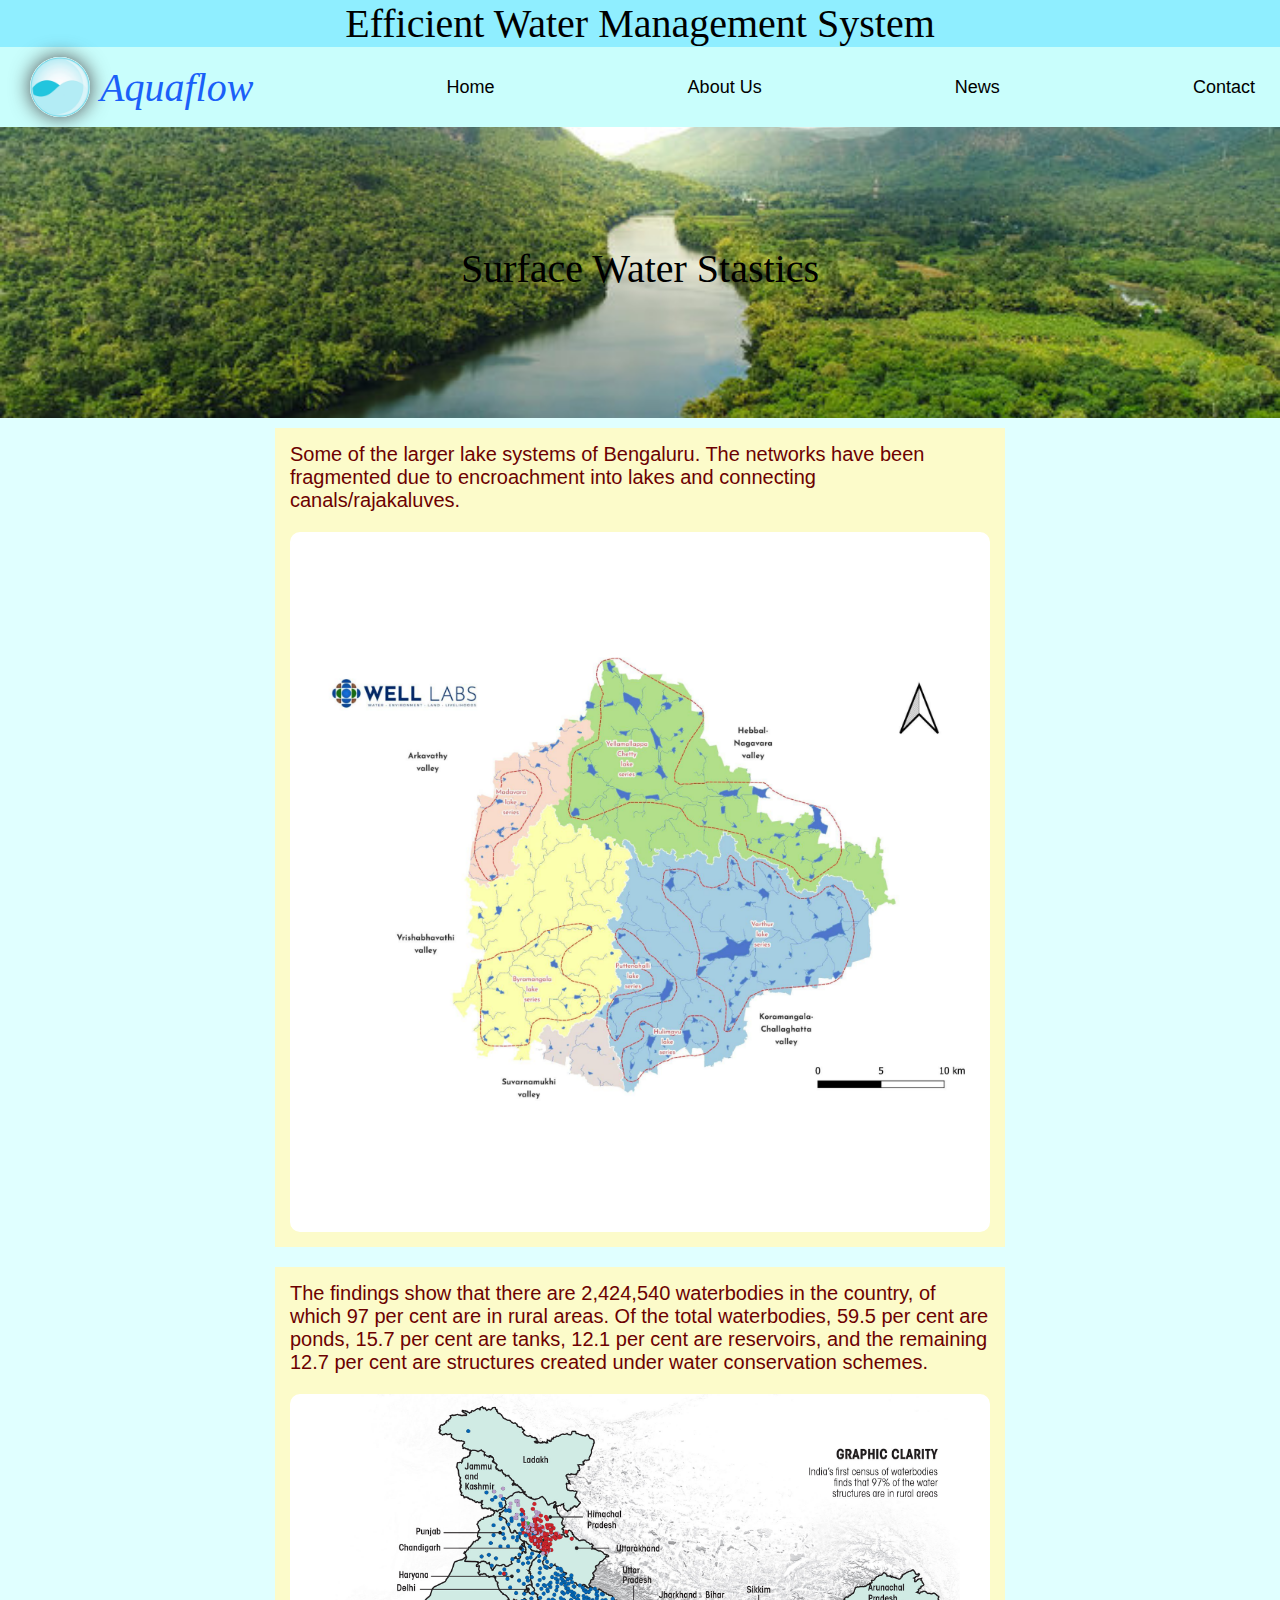
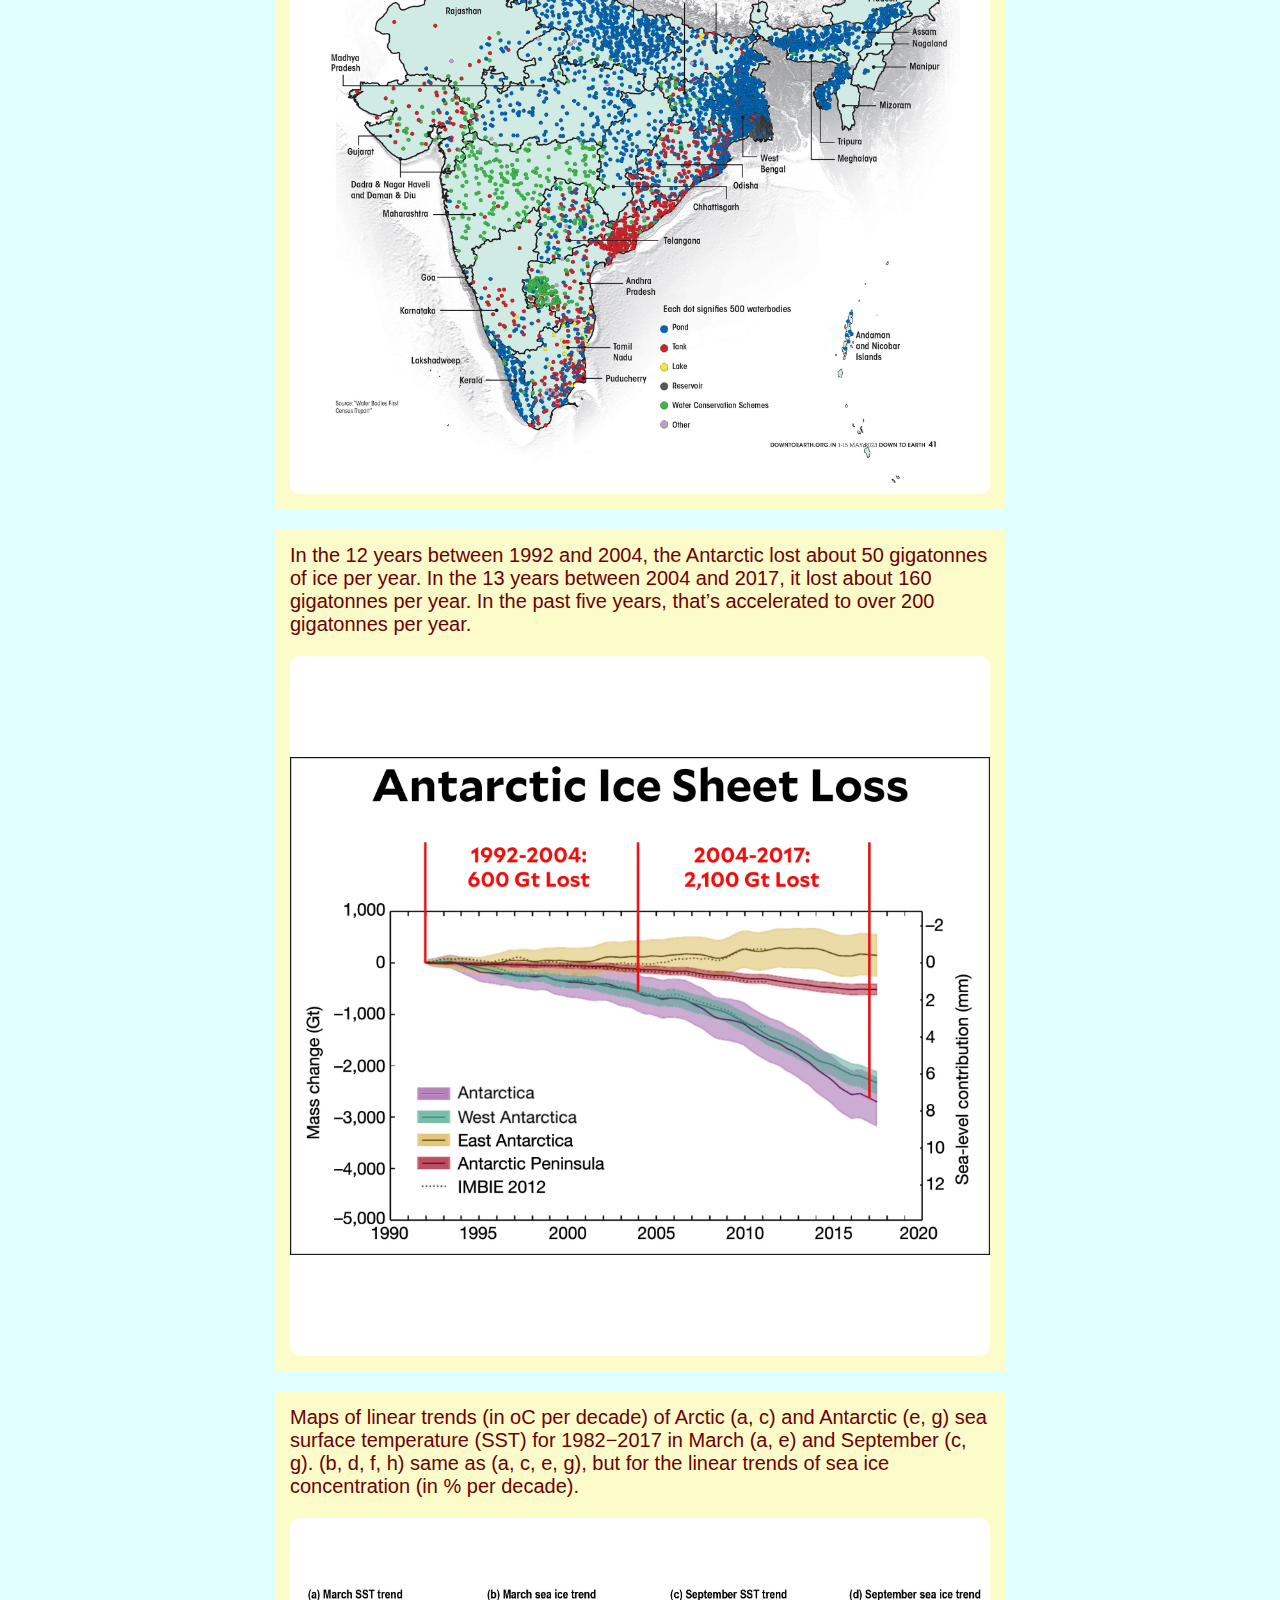
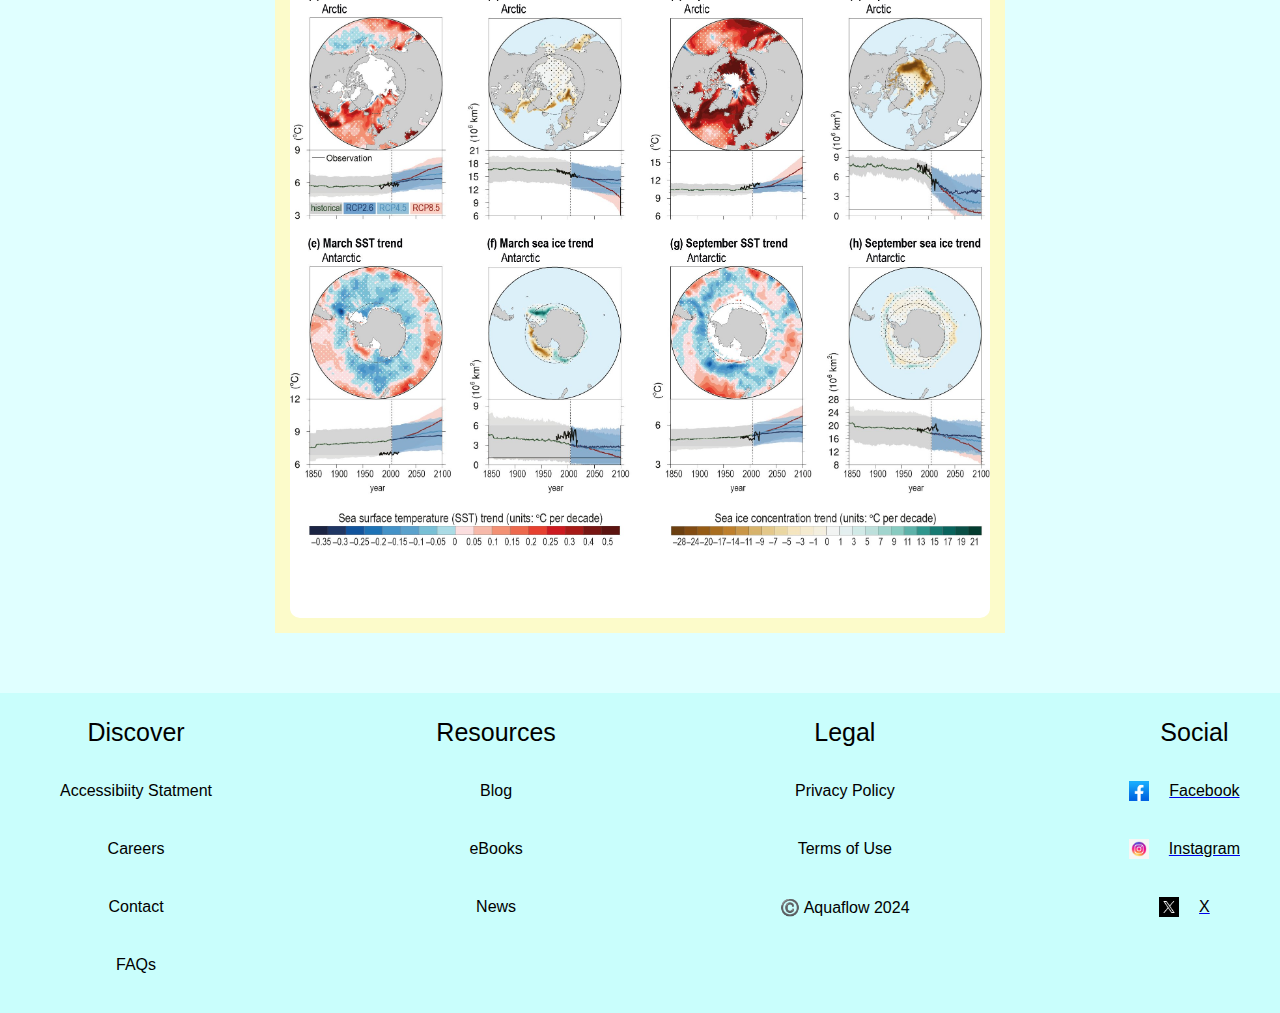
<file: surfce-water-stats.html>
<!DOCTYPE html>
<html>
    <head>
        <title>
            Surface water Statistics
        </title>
        <link rel="stylesheet" href="Header-Footer.css">
        <link rel="stylesheet" href="surfac-water-stats.css">
        <meta name="viewport" content="width=device-width, initial-scale=1">
    </head>
    <body>
        <div class="fixed-container"><div class="title">
            Efficient Water Management System
        </div>
        <div class="dashboard">
            <a class="logo-container" href="index.html"><img class="logo" src="pics/logo.gif">Aquaflow</a>
            <div><a class="home" href="index.html">Home</a></div>
            <div><a class="about-us" href="about-us.html">About Us</a></div> 
            <div><a class="about-us" href="news.html">News</a></div>
            <div><a class="about-us" href="contact.html">Contact</a></div>
        </div></div>

        <div class="heading">Surface Water Stastics</div>
        <div class="middle-section">
            <div class="lakes info">
                Some of the larger lake systems of Bengaluru. The networks have been fragmented due to encroachment into lakes and connecting canals/rajakaluves.
                <img class="lakes-image" src="pics/bengaluru lakes.png">
            </div>
            <div>
                The findings show that there are 2,424,540 waterbodies in the country, of which 97 per cent are in rural areas. Of the total waterbodies, 59.5 per cent are ponds, 15.7 per cent are tanks, 12.1 per cent are reservoirs, and the remaining 12.7 per cent are structures created under water conservation schemes.
                <img src="pics/water-bodies.jpg">
            </div>  
            <div>
                In the 12 years between 1992 and 2004, the Antarctic lost about 50 gigatonnes of ice per year. In the 13 years between 2004 and 2017, it lost about 160 gigatonnes per year. In the past five years, that’s accelerated to over 200 gigatonnes per year.
                <img src="pics/antarctic_ice_sheet_loss.webp">    
            </div>  
            <div>
                Maps of linear trends (in oC per decade) of Arctic (a, c) and Antarctic (e, g) sea surface temperature (SST) for 1982−2017 in March (a, e) and September (c, g). (b, d, f, h) same as (a, c, e, g), but for the linear trends of sea ice concentration (in % per decade).
                <img src="pics/poles data.jpg">
            </div>
        </div>
                
        <div class="footer-container">
            <div>
                <p class="word">Discover</p>
                <div><p>Accessibiity Statment</p>
                <p>Careers</p>
                <p><a class="discover" href="contact.html">Contact</a></p>
                <p>FAQs</p></div>
            </div>
            <div>
                <p class="word">Resources</p>
                <div><p>Blog</p>
                <p>eBooks</p>
                <p><a class="discover" href="news.html">News</a></p></div>
            </div>
            <div>
                <p class="word">Legal</p>
                <div><p>Privacy Policy</p>
                <p>Terms of Use</p>
                <p>©️ Aquaflow 2024</p></div>
            </div>
            <div>
                <p class="word">Social</p>
                <div class="soc-med">
                    <a href="https://www.facebook.com/water">
                    <div><img class="facebook" src="pics/facebook.jpeg">
                    <p>Facebook</p></div>
                    </a>
                    <a href="https://www.instagram.com/water/?fbclid=IwZXh0bgNhZW0CMTAAAR3cwOJWrh4oOjmiGgrSKpBUYRbAKE06gYnoDb7cJ_oI88UX0i-hg00gLpc_aem_iJ_I29HMJVUO2KGTJCjdKg">
                    <div><img class="facebook" src="pics/insta.jpeg">
                    <p>Instagram</p></div>
                    </a>
                    <a href="https://x.com/water">
                    <div><img class="facebook" src="pics/X.png">
                    <p>X</p></div>
                    </a>
                </div>
            </div>
    </body>
</html>
</file>
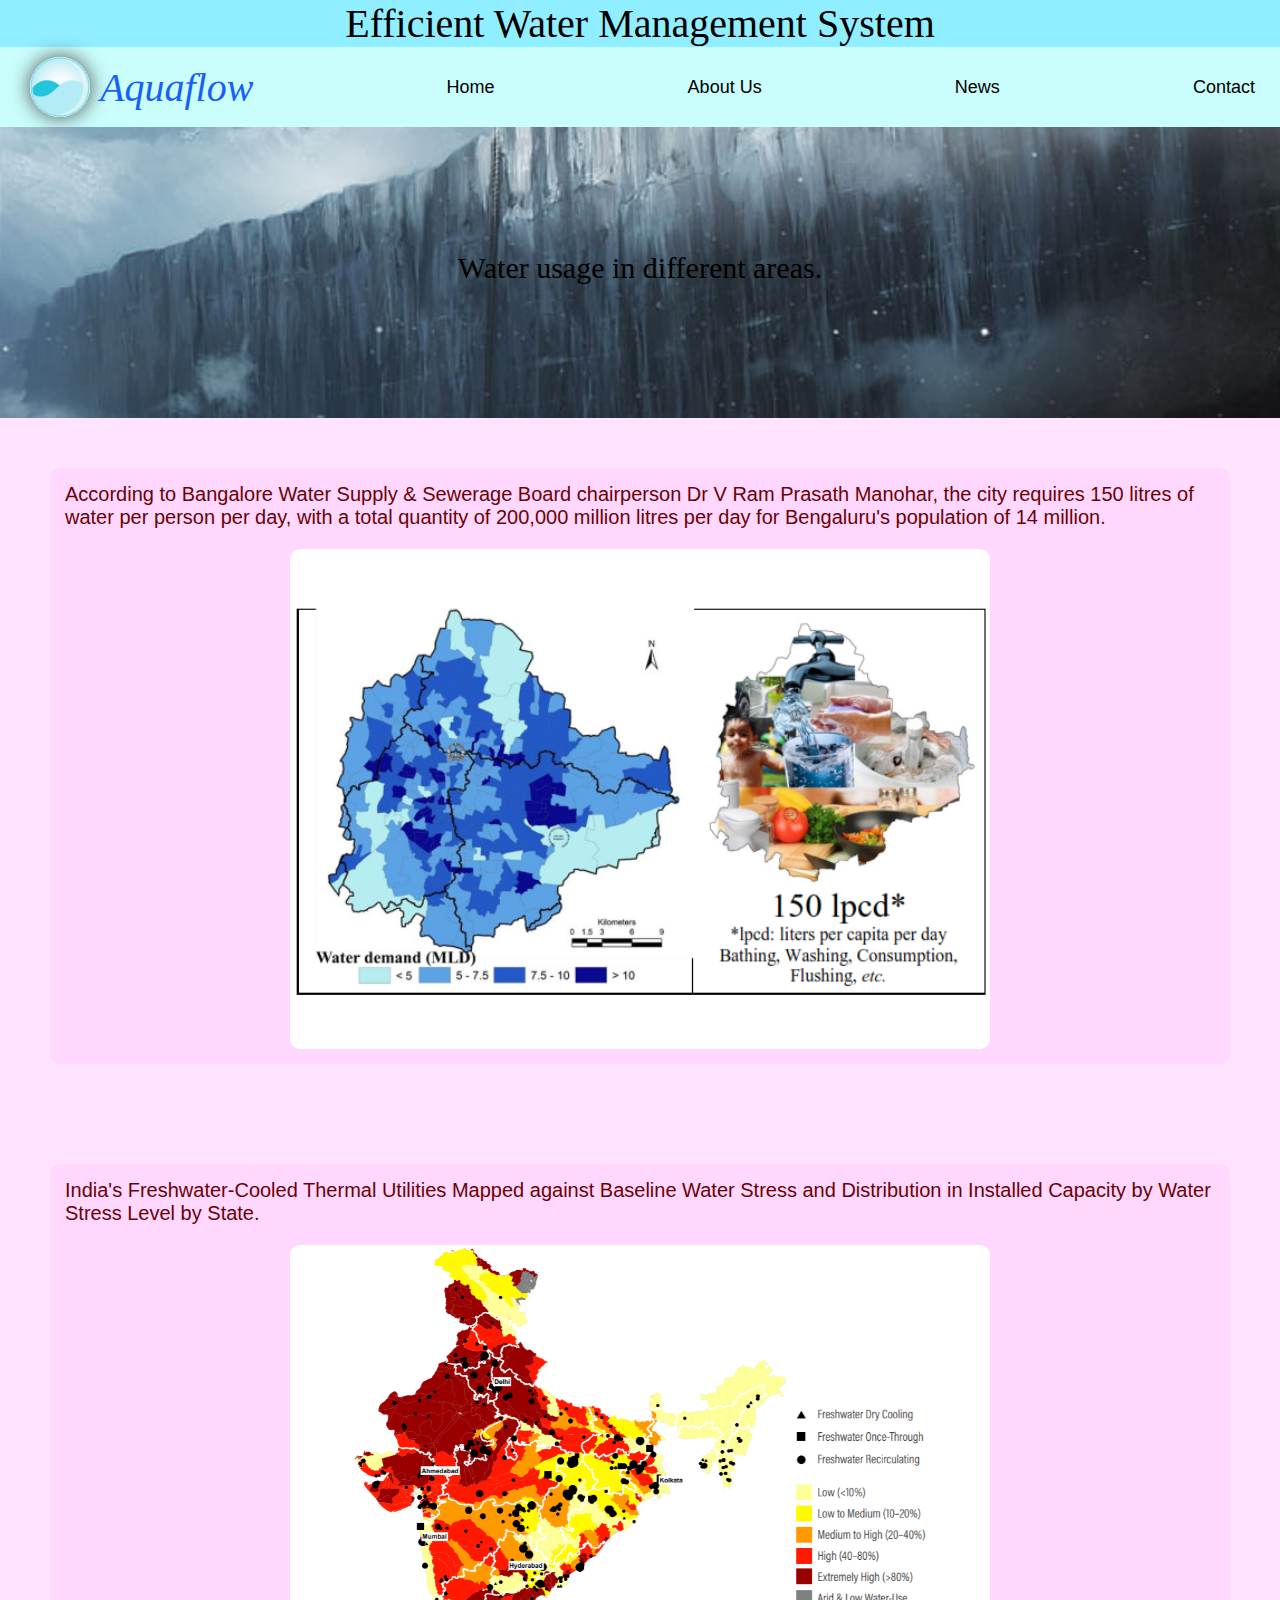
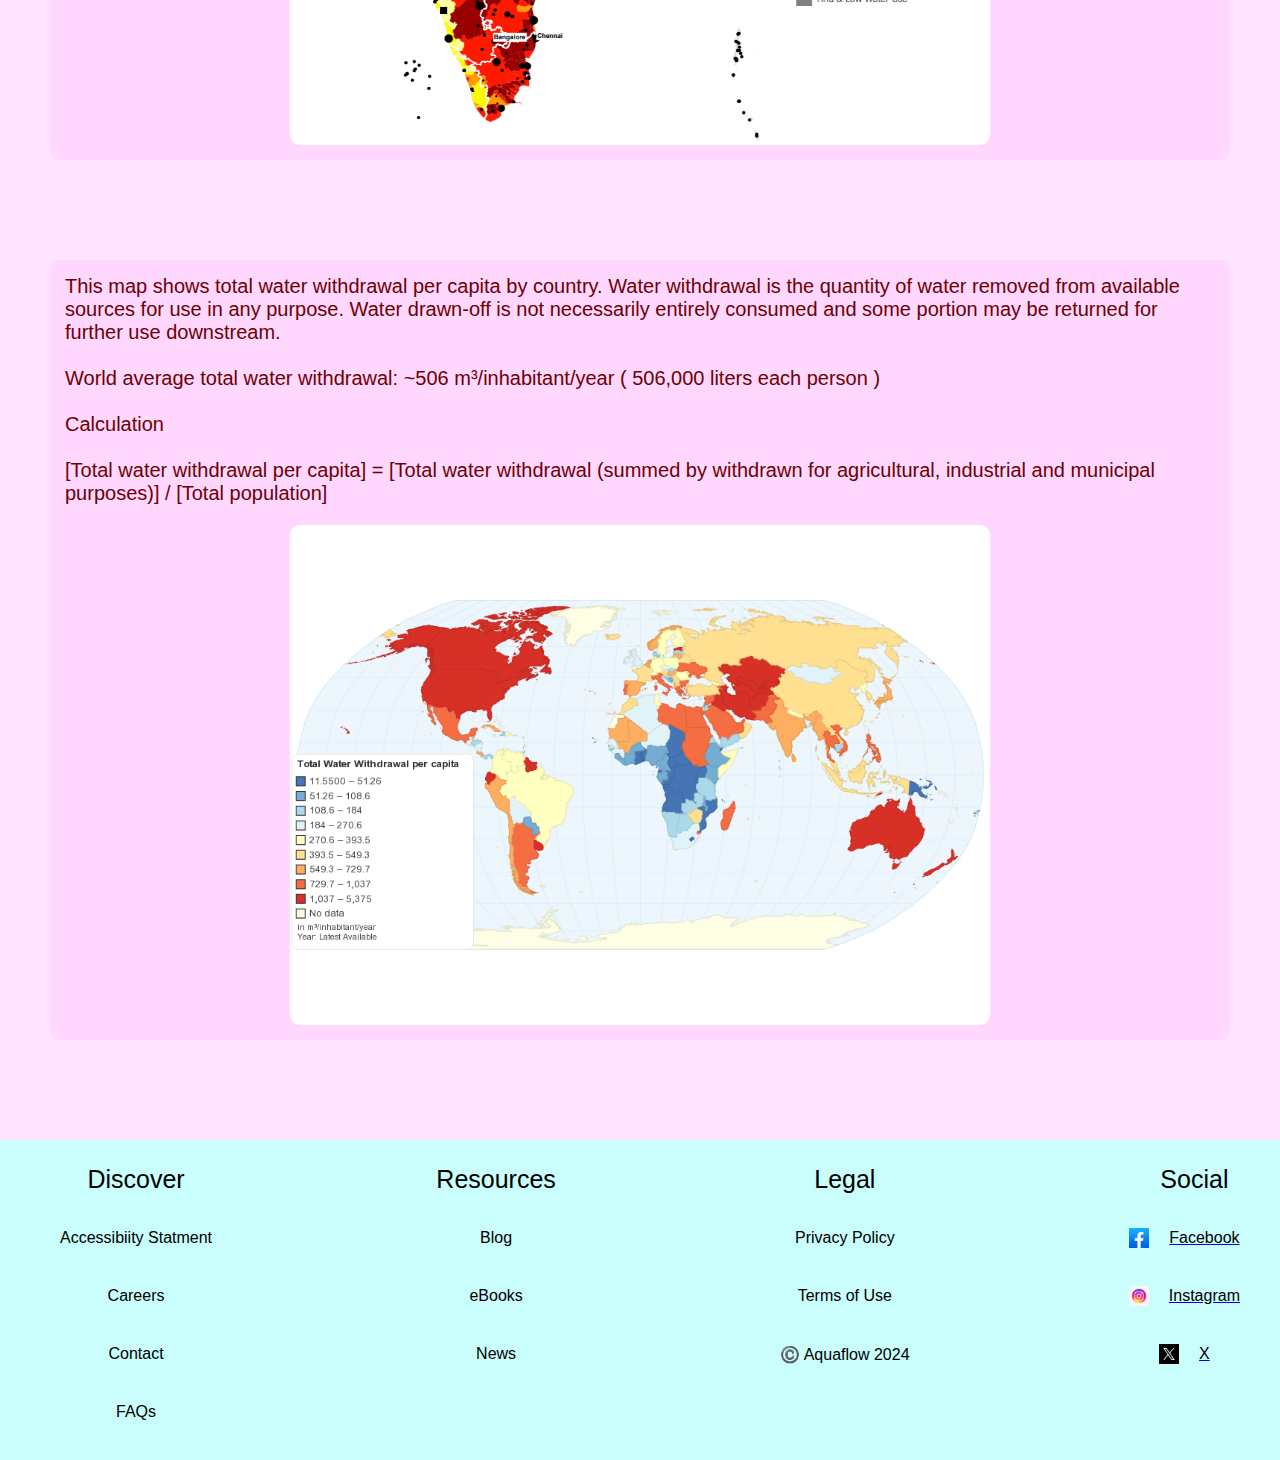
<file: water-usage.html>
<!DOCTYPE html>
<html>
    <head>
        <title>
            Surface water Statistics
        </title>
        <link rel="stylesheet" href="Header-Footer.css">
        <link rel="stylesheet" href="water-usage.css">
        <meta name="viewport" content="width=device-width, initial-scale=1">
    </head>
    <body>
        <div class="fixed-container"><div class="title">
            Efficient Water Management System
        </div>
        <div class="dashboard">
            <a class="logo-container" href="index.html"><img class="logo" src="pics/logo.gif">Aquaflow</a>
            <div><a class="home" href="index.html">Home</a></div>
            <div><a class="about-us" href="about-us.html">About Us</a></div> 
            <div><a class="about-us" href="news.html">News</a></div>
            <div><a class="about-us" href="contact.html">Contact</a></div>
        </div></div>

        <div class="heading">Water usage in different areas.</div>
        <div class="middle-section">
            <div>
                According to Bangalore Water Supply & Sewerage Board chairperson Dr V Ram Prasath Manohar, the city requires 150 litres of water per person per day, with a total quantity of 200,000 million litres per day for Bengaluru's population of 14 million.
                <img src="pics/water-usage-bangalore.png">
            </div>
            <div>
                India's Freshwater-Cooled Thermal Utilities Mapped against Baseline Water Stress and Distribution in Installed Capacity by Water Stress Level by State.
                <img src="pics/water-usage-india.png">
            </div>  
            <div>
                This map shows total water withdrawal per capita by country. Water withdrawal is the quantity of water removed from available sources for use in any purpose. Water drawn-off is not necessarily entirely consumed and some portion may be returned for further use downstream.
                <br><br>World average total water withdrawal: ~506 m³/inhabitant/year ( 506,000 liters each person )
                <br><br>Calculation
                <br><br>[Total water withdrawal per capita] = [Total water withdrawal (summed by withdrawn for agricultural, industrial and municipal purposes)] / [Total population]
                <img src="pics/water-usage-world.png">    
            </div>  
        </div>
                
        <div class="footer-container">
            <div>
                <p class="word">Discover</p>
                <div><p>Accessibiity Statment</p>
                <p>Careers</p>
                <p><a class="discover" href="contact.html">Contact</a></p>
                <p>FAQs</p></div>
            </div>
            <div>
                <p class="word">Resources</p>
                <div><p>Blog</p>
                <p>eBooks</p>
                <p><a class="discover" href="news.html">News</a></p></div>
            </div>
            <div>
                <p class="word">Legal</p>
                <div><p>Privacy Policy</p>
                <p>Terms of Use</p>
                <p>©️ Aquaflow 2024</p></div>
            </div>
            <div>
                <p class="word">Social</p>
                <div class="soc-med">
                    <a href="https://www.facebook.com/water">
                    <div><img class="facebook" src="pics/facebook.jpeg">
                    <p>Facebook</p></div>
                    </a>
                    <a href="https://www.instagram.com/water/?fbclid=IwZXh0bgNhZW0CMTAAAR3cwOJWrh4oOjmiGgrSKpBUYRbAKE06gYnoDb7cJ_oI88UX0i-hg00gLpc_aem_iJ_I29HMJVUO2KGTJCjdKg">
                    <div><img class="facebook" src="pics/insta.jpeg">
                    <p>Instagram</p></div>
                    </a>
                    <a href="https://x.com/water">
                    <div><img class="facebook" src="pics/X.png">
                    <p>X</p></div>
                    </a>
                </div>
            </div>
    </body>
</html>
</file>
<file: about-us.css>
body {
    margin: 0;
    margin-top: 118px;
}
p {
    margin: 0;
}
.our-work{
    display: flex;
    flex-direction: row;
    align-items: center;
    justify-content: center;
    background-image: url(pics/river4.jpg);
    background-repeat: no-repeat;
    background-size: 100%;
    background-position: center;
    height: 300px;
    color: rgb(255, 255, 255);
    font-size: 80px;
    opacity: 0.8;
}
.paras {
    display: flex;
    flex-direction: column;
    padding: 15px;
    font-family: Arial, Helvetica, sans-serif;
    font-size: 20px;
}
.paras p {
    padding-bottom: 25px;
}
.middle-container {
    display: flex;
    flex-direction: column;

}
.middle-container div img {
    width: 600px;
    height: 600px;
}
.middle-container div {
    display: flex;
    flex-direction: row;
    padding: 10px;
}
.middle-container div div {
    display: flex;
    flex-direction: column;
    justify-content: center;
    min-width: 300px;
}
.title-in {
    font-size: 45px;
    font-family: arial;
    cursor: pointer;
    color: lightgreen;
}
.middle-container div div h1 {
    color: rgb(30, 201, 193);
}
.para {
    color: black;
    font-family: Arial, Helvetica, sans-serif;
    font-size: 20px;
}
.word {
    display: flex;
    flex-direction: row;
    margin: 5px;
    cursor: pointer;
    font-size: 25px;
    padding-bottom: 10px;
    font-family: Arial, Helvetica, sans-serif;
}
</file>
<file: Header-Footer.css>
p {
    font-family: Arial, Helvetica, sans-serif;
}
.title {
    display: flex;
    flex-direction: row;
    background-color: rgb(143, 238, 255);
    object-fit: fill;
    margin: 0;
    border: 0;
    border-radius: px;
    align-items: center;
    justify-content: center;
    margin: 0px;
    font-size: 40px;
    font-family: 'lucida sans';
    font-weight: 450;
    color: rgb(0, 0, 0);
    margin-bottom: 0;
    margin-right: 0px;
    margin-left: 0px;
    margin-top: 0px;
    padding: 0px;
}
.logo-names {
    display: flex;
    flex-direction: row;
    justify-content: space-between;
    align-items: center;
    padding-right: 25px;
    padding-left: 10px;
    height: 70px;
    background-color: azure;
}
.dsce {
    width: 50px;
    height: 50px;
    margin-left: 10px;
    border: none;
    border-radius: 25px;
    box-shadow: 0px 0px 15px rgb(75, 75, 75);
    object-fit: cover;
}
.designed-by {
    text-align: center;
    margin-bottom: 0;
    background-color: azure;
}
.fixed-container {
    position: fixed;
    top: 0;
    right: 0;
    left:0;
    z-index: 100;
}
.dashboard {
    display: flex;
    flex-direction: row;
    justify-content: space-between;
    align-items: center;
    background-color: rgb(201, 254, 252);
    padding-right: 25px;
    padding-left: 10px;
}
.search {
   width: 100px;
   border: none;
   border-radius: 25px;
   padding: 5px;
   align-items: center;
   font-size: 15px;
}
.search:hover {
    box-shadow: 0 0 13px gray;
}
.dashboard div {
    font-size: 18px;
    font-family: Arial, Helvetica, sans-serif;
    color: black;
}
.home {
    text-decoration: none;
    color: black;
}
.home:hover {
    color: rgb(255, 0, 247);
}
.home:active {
    color: black;
}
.about-us {
    text-decoration: none;
    color: black;
}
.about-us:hover {
    color: rgb(255, 0, 247);
}
.about-us:active {
    color: black;
}
.dashboard div:hover {
    color: rgb(255, 0, 247);
    cursor: pointer;
}
.dashboard .search:hover{
    cursor: help;
}
.logo {
    width: 60px;
    height: 60px;
    margin: 10px;
    margin-left: 20px;
    margin-right: 10px;
    border: none;
    border-radius: 30px;
    object-fit: cover;
    box-shadow: 0px 0px 20px rgb(75, 75, 75);
}
.logo:hover {
    box-shadow: 0 0 20px black;
    width: 62px;
    height: 62px;
    border-radius: 31px;
    margin: 9px;
    margin-left: 18px;
    margin-right: 10px;
}
.logo-container {
    display: flex;
    flex-direction: row;
    align-items: center;
    justify-content: center;
    text-decoration: none;
    font-style: italic;
    font-size: 40px;
    color: rgb(26, 96, 248);
    font-weight: 500;
    font-family: serif;
}
.footer-container {
    display: flex;
    flex-direction: row;
    background-color: rgb(201, 254, 252);
    height: 300px;
    justify-content: space-between;
    padding-left: 40px;
    padding-top: 20px;
    padding-right: 20px;
    margin-top: 50px
}
.footer-container div {
    display: flex;
    flex-direction: column;
    align-items: center;
}
.word {
    display: flex;
    flex-direction: row;
    margin: 5px;
    cursor: pointer;
    font-size: 25px;
    padding-bottom: 10px;
    font-family: Arial, Helvetica, sans-serif;
}
.footer-container div div p {
    padding: 20px; 
}
.footer-container div div p:hover {
    color: rgb(84, 104, 255);
}
.discover {
    text-decoration: none;
    color: black;
}
.discover:hover {
    color: rgb(84, 104, 255);
}
.discover:active {
    color: black;
}
.facebook {
    width: 20px;
}
.facebook:hover {
    opacity: 0.6;
}
.soc-med {
    display: flex;
    flex-direction: column;
    align-items: center;
    justify-content:space-between;
}
.soc-med a div {
    display: flex;
    flex-direction: row;
    justify-content: center;
    align-items: center;
    color: black;
    text-decoration: none;
}
.soc-med a div p {
    text-decoration: none;
    color: black;
}
.soc-med a div p:active {
    color: black;
}
</file>
<file: contact.css>
body {
    margin: 0;
    background-color: lightcyan;
    margin-top: 220px;
    margin-left: 0;
    margin-right: 0px;
}
p {
    margin-bottom: 0;
    margin-top: 0;
}
.contact-us {
    font-size: 30px;
    text-align: center;
    padding: 20px;
    font-family: 'lucida sans';
    color: rgb(5, 109, 200);
}
.fyi {
    font-size: 23px;
    text-align: center;
    padding: 10px;
    font-family: 'lucida sans';
    color: rgb(0, 0, 0); 
    margin-bottom: 20px;
}
.middle-section {
    display: flex;
    flex-direction: column;
    align-items: center;
    justify-content: space-between;
    font-size: 20px;
}
.middle-section div {
    display: flex;
    flex-direction: column;
    padding: 10px;
    background-color: rgb(195, 255, 235);
    margin: 10px;
}
.middle-section div a {
    display: flex;
    flex-direction: row;
    justify-content: center;
    align-items: center;
    color: black;
    text-decoration: none;
}
.middle-section div a:hover {
    color: rgb(0, 165, 173);
}
.middle-section div a:active {
    color: black;
}
</file>
<file: news.css>
body {
    margin: 0;
    background-color: rgb(255, 227, 255);
    margin-top: 118px;
    margin-left: 0;
    margin-right: 0px;
}
p {
    margin-bottom: 0;
    margin-top: 0;
}
.heading {
    font-family: 'Lucida Sans';
    color: rgb(69, 69, 69);
    font-weight: 600;
    padding: 100px;
    background-image: url(pics/water-news-start.avif);
    background-repeat: no-repeat;
    background-size: 100%;
    background-position: top;
    display: flex;
    flex-direction: row;
    align-items: center;
    justify-content: center;
    height: 100px;
    color: rgb(255, 255, 255);
    font-size: 20px;
    opacity: 1;
}
.middle-section {
    display: flex;
    flex-direction: column;
    justify-content: center;
    align-items: center;
}
.middle-section div {
    display: flex;
    flex-direction: row;
    font-family: Arial, Helvetica, sans-serif;
    background-color: rgb(255, 227, 255);
    margin: 20px;
    padding: 15px;
    color: rgb(108, 1, 1);
    align-items: start;
    max-width: 900px;
}
.middle-section div div {
    display: flex;
    flex-direction: column;
    font-family: Arial, Helvetica, sans-serif;
    background-color: rgb(255, 227, 255);
    margin: 0px;
    padding: 0px;
    margin-top: 10px;
    margin-right: 10px;
    color: rgb(0, 0, 0);
    min-width: 0px;
    flex: 4;
}
.news-content {
    font-size: 20px;
    color: black;
    text-decoration: none;
}
.news-content:hover {
    font-size: 20px;
    color: rgb(0, 128, 255);
    text-decoration: underline;
}
.days-ago {
    font-size: 12px;
    justify-content: left;
}
.middle-section div img {
    width: 300px;
    height: 200px;
    border: none;
    border-radius: 10px;
    object-fit: cover;
    margin: 2px;
    background-color: white;

}
.middle-section div img:hover {
    box-shadow: 0px 0px 15px gray ;
}
</file>
<file: outcomes-till-now.css>
body {
    margin: 0;
    margin-top: 118px;
}
p {
    margin: 0;
}
.our-work{
    display: flex;
    flex-direction: row;
    align-items: center;
    justify-content: center;
    background-image: url(pics/outcomes-main.jpeg);
    background-repeat: no-repeat;
    background-size: 100%;
    background-position: center;
    height: 300px;
    color: rgb(255, 255, 255);
    font-size: 80px;
    opacity: 0.8;
}
.paras {
    display: flex;
    flex-direction: column;
    padding: 15px;
    font-family: Arial, Helvetica, sans-serif;
    font-size: 20px;
}
.paras p {
    padding-bottom: 25px;
}
.middle-container {
    display: flex;
    flex-direction: column;
    align-items: center;
}
.middle-container div img {
    max-width: 300px;
    height: 200px;
    border: none;
    border-radius: 25px;
}
.middle-container div {
    display: flex;
    flex-direction: row;
    padding: 10px;
    justify-content: space-between;
    max-width: 1000px;
    margin: 10px;
}
.middle-container div div {
    display: flex;
    flex-direction: column;
    justify-content: center;
}
.title-in {
    font-size: 45px;
    font-family: arial;
    cursor: pointer;
    color: lightgreen;
}
.middle-container div div h1 {
    color: rgb(30, 201, 193);
    font-size: 25px;
}
.para {
    color: black;
    font-family: Arial, Helvetica, sans-serif;
    font-size: 20px;
}
.word {
    display: flex;
    flex-direction: row;
    margin: 5px;
    cursor: pointer;
    font-size: 25px;
    padding-bottom: 10px;
    font-family: Arial, Helvetica, sans-serif;
}
</file>
<file: possible-solutions.css>
body {
    margin: 0;
    background-color: rgb(255, 227, 255);
    margin-top: 118px;
    margin-left: 0;
    margin-right: 0px;
}
p {
    margin-bottom: 0;
    margin-top: 0;
}
.heading {
    font-family: 'Lucida Sans';
    color: rgb(69, 69, 69);
    font-weight: 800;
    padding: 100px;
    background-image: url(pics/solutions\ -background.jpg);
    background-repeat: no-repeat;
    background-size: 100%;
    background-position: center;
    display: flex;
    flex-direction: row;
    align-items: center;
    justify-content: center;
    height: 100px;
    color: rgb(0, 0, 0);
    font-size: 40px;
    opacity: 1;
}
.middle-section {
    display: flex;
    flex-direction: column;
    align-items: center;
}
.middle-section div {
    display: flex;
    flex-direction: row;
    font-size: 20px;
    font-family: Arial, Helvetica, sans-serif;
    background-color: rgb(255, 215, 255);
    margin: 50px;
    align-items: center;
    justify-content: center;
    padding: 15px;
    color: rgb(108, 1, 1);
    border: none;
    border-radius: 10px;
}
.middle-section div img {
    width: 570px;
    height: 390px;
    border: none;
    border-radius: 10px;
    object-fit: contain;
    margin: 20px;
    background-color: white;
}
.middle-section div img:hover {
    box-shadow: 0px 0px 15px gray ;
}
</file>
<file: problems-faced.css>
body {
    margin: 0;
    background-color: rgb(254, 254, 254);
    margin-top: 118px;
    margin-left: 0;
    margin-right: 0px;
}
p {
    margin-bottom: 0;
    margin-top: 0;
}
.heading {
    font-family: 'Lucida Sans';
    color: rgb(69, 69, 69);
    font-weight: 800;
    padding: 100px;
    background-image: url(pics/problems-faced-main.jpg);
    background-repeat: no-repeat;
    background-size: 100%;
    background-position: center;
    display: flex;
    flex-direction: row;
    align-items: center;
    justify-content: center;
    height: 100px;
    color: rgb(0, 0, 0);
    font-size: 30px;
    opacity: 1;
}
.middle-section {
    display: flex;
    flex-direction: column;
    align-items: center;
}
.middle-section div {
    display: flex;
    flex-direction: row;
    font-size: 20px;
    font-family: Arial, Helvetica, sans-serif;
    background-color: rgb(255, 255, 255);
    margin: 50px;
    align-items: center;
    justify-content: center;
    padding: 5px;
    color: rgb(108, 1, 1);
    min-width: 900px;
    padding-left: 190px;
}
.middle-section div img {
    min-width: 400px;
    height: 390px;
    border: none;
    border-radius: 10px;
    object-fit: cover;
    margin: 20px;
    background-color: white;
}
.middle-section div img:hover {
    box-shadow: 0px 0px 15px gray ;
}
</file>
<file: rainfall-stats.css>
body {
    margin: 0;
    background-color: rgb(255, 227, 255);
    margin-top: 118px;
    margin-left: 0;
    margin-right: 0px;
}
p {
    margin-bottom: 0;
    margin-top: 0;
}
.heading {
    font-family: 'Lucida Sans';
    color: rgb(69, 69, 69);
    font-weight: 500;
    padding: 100px;
    background-image: url(pics/rainfall-stats-background.jpg);
    background-repeat: no-repeat;
    background-size: 100%;
    background-position: center;
    display: flex;
    flex-direction: row;
    align-items: center;
    justify-content: center;
    height: 100px;
    color: rgb(0, 0, 0);
    font-size: 40px;
    opacity: 1;
}
.middle-section {
    display: flex;
    flex-direction: column;
    align-items: center;
}
.middle-section div {
    display: flex;
    flex-direction: column;
    font-size: 20px;
    font-family: Arial, Helvetica, sans-serif;
    background-color: rgb(254, 204, 254);
    margin: 50px;
    align-items: center;
    justify-content: center;
    padding: 15px;
    color: rgb(108, 1, 1);
    border: none;
    border-radius: 10px;
}
.middle-section div img {
    width: 700px;
    height: 700px;
    border: none;
    border-radius: 10px;
    object-fit: contain;
    margin-top: 20px;
    background-color: white;
}
.poles {
    width: 100px;
    height: 100px;
}
.middle-section div img:hover {
    box-shadow: 0px 0px 15px gray ;
}
</file>
<file: surfac-water-stats.css>
body {
    margin: 0;
    background-color: lightcyan;
    margin-top: 118px;
    margin-left: 0;
    margin-right: 0px;
}
p {
    margin-bottom: 0;
    margin-top: 0;
}
.heading {
    font-family: 'Lucida Sans';
    color: rgb(69, 69, 69);
    font-weight: 500;
    padding: 100px;
    background-image: url(pics/home-page-background-2.jpg);
    background-repeat: no-repeat;
    background-size: 100%;
    background-position: center;
    display: flex;
    flex-direction: row;
    align-items: center;
    justify-content: center;
    height: 100px;
    color: rgb(0, 0, 0);
    font-size: 40px;
    opacity: 1;
}
.middle-section {
    display: flex;
    flex-direction: column;
    align-items: center;
}
.middle-section div {
    display: flex;
    flex-direction: column;
    font-size: 20px;
    font-family: Arial, Helvetica, sans-serif;
    background-color: rgb(252, 251, 202);
    margin: 10px;
    align-items: center;
    justify-content: center;
    padding: 15px;
    color: rgb(108, 1, 1);
    width: 700px;
}
.middle-section div img {
    width: 700px;
    height: 700px;
    border: none;
    border-radius: 10px;
    object-fit: contain;
    margin-top: 20px;
    background-color: white;
}
.poles {
    width: 100px;
    height: 100px;
}
.middle-section div img:hover {
    box-shadow: 0px 0px 15px gray ;
}
</file>
<file: water-usage.css>
body {
    margin: 0;
    background-color: rgb(255, 227, 255);
    margin-top: 118px;
    margin-left: 0;
    margin-right: 0px;
}
p {
    margin-bottom: 0;
    margin-top: 0;
}
.heading {
    font-family: 'Lucida Sans';
    color: rgb(69, 69, 69);
    font-weight: 500;
    padding: 100px;
    background-image: url(pics/water-usage-main.jpg);
    background-repeat: no-repeat;
    background-size: 100%;
    background-position: center;
    display: flex;
    flex-direction: row;
    align-items: center;
    justify-content: center;
    height: 100px;
    color: rgb(0, 0, 0);
    font-size: 30px;
    opacity: 1;
}
.middle-section {
    display: flex;
    flex-direction: column;
    align-items: center;
}
.middle-section div {
    display: flex;
    flex-direction: column;
    font-size: 20px;
    font-family: Arial, Helvetica, sans-serif;
    background-color: rgb(255, 215, 255);
    margin: 50px;
    align-items: center;
    justify-content: center;
    padding: 15px;
    color: rgb(108, 1, 1);
    border: none;
    border-radius: 10px;
}
.middle-section div img {
    width: 700px;
    height: 500px;
    border: none;
    border-radius: 10px;
    object-fit: contain;
    margin-top: 20px;
    background-color: white;
}
.poles {
    width: 100px;
    height: 100px;
}
.middle-section div img:hover {
    box-shadow: 0px 0px 15px gray ;
}
</file>
